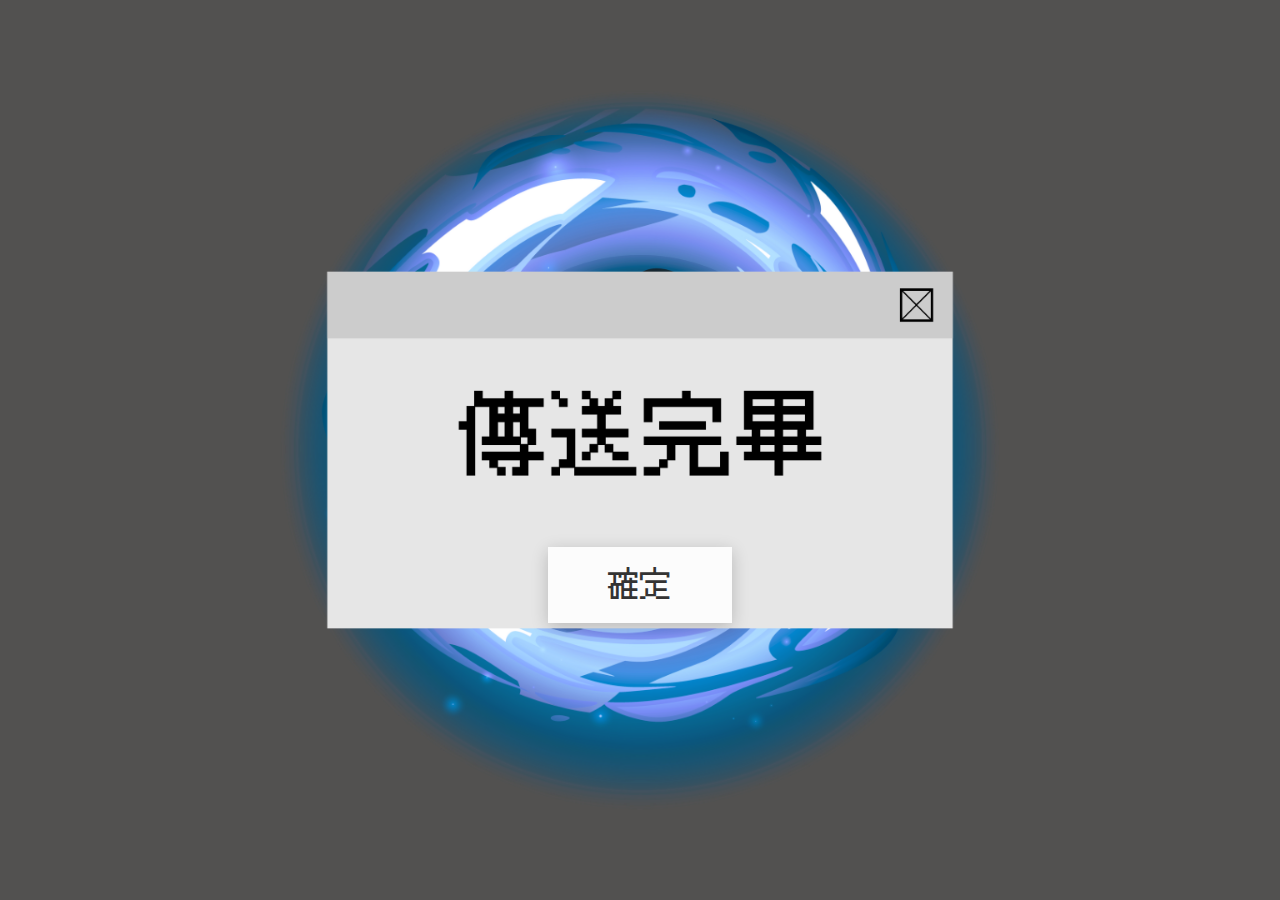
<file: index.html>
<!DOCTYPE html>
<html lang="zh-TW">
<head>
    <meta charset="UTF-8">
    <meta name="viewport" content="width=device-width, initial-scale=1.0">
    <title>試煉B</title>
    <link rel="stylesheet" href="css/style.css">
</head>
<body>
    <div class="container">
        <button id="go-main" class="center-btn">確定</button>
    </div>
    <script src="js/script.js"></script>
</body>
</html>
</file>
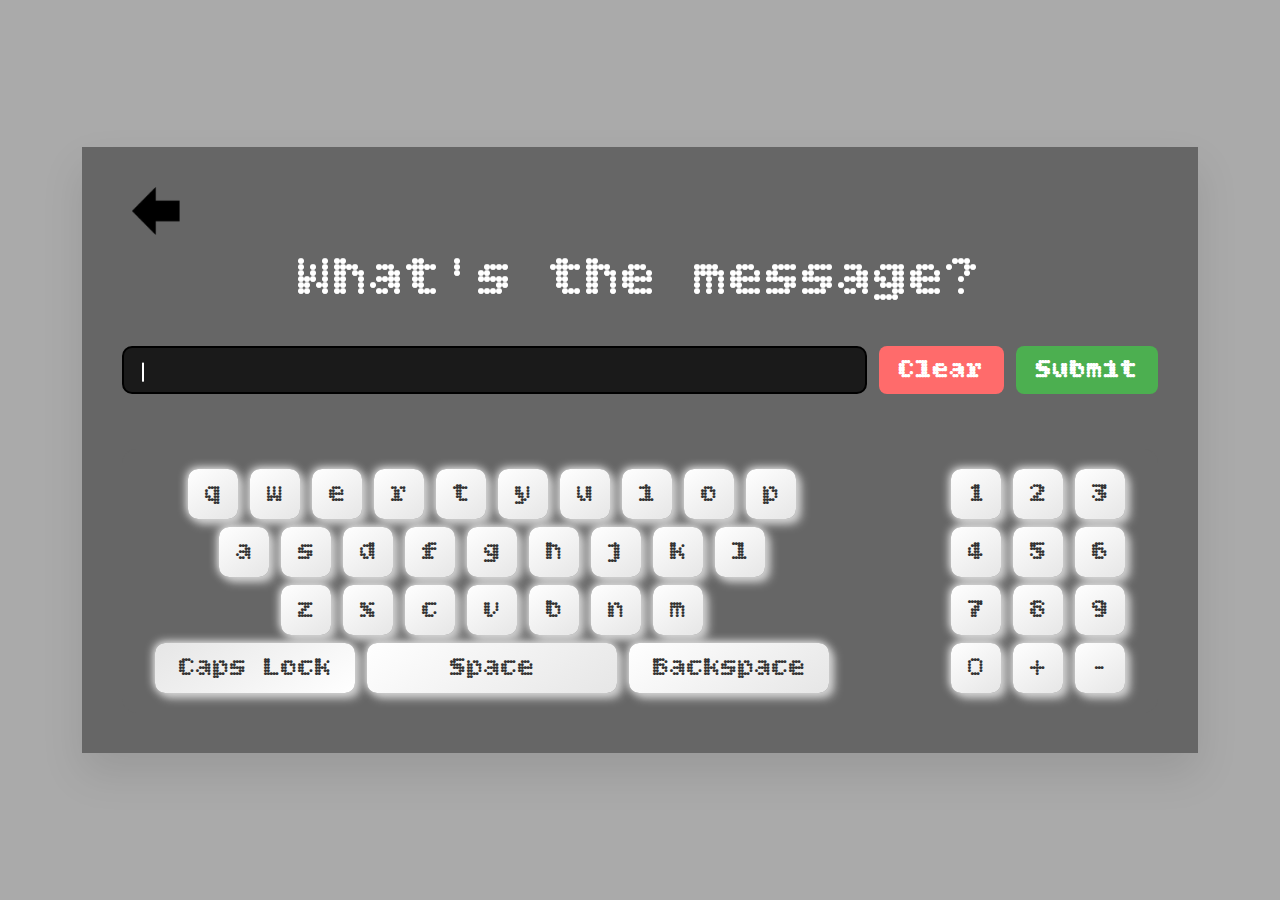
<file: B1.html>
<!DOCTYPE html>
<html lang="zh-TW">
<head>
    <meta charset="UTF-8">
    <meta name="viewport" content="width=device-width, initial-scale=1.0">
    <title>試煉B</title>
    <link rel="stylesheet" href="css/B1.css">
</head>
<body>
    <div class="container">
        <button class="prev-btn" id="prevBtn" title="回任務頁面">
            <img src="src/prev.png" alt="Prev" width="48" height="48">
        </button>
        <h1>What's the message?</h1>
        
        <div class="input-section">
            <div class="input-controls">
                <div class="input-wrapper">
                    <input type="text" id="virtual-input" placeholder="" readonly>
                    <div class="cursor" id="cursor"></div>
                </div>
                <button id="clear-btn" class="control-btn">Clear</button>
                <button id="submit-btn" class="control-btn submit-btn">Submit</button>
            </div>
        </div>

        <div class="keyboard-container">
            <div class="keyboard">
                <div class="keyboard-layout">
                    <!-- 字母鍵盤 -->
                    <div class="letter-keyboard">
                        <div class="keyboard-row">
                            <button class="key" data-key="Q">Q</button>
                            <button class="key" data-key="W">W</button>
                            <button class="key" data-key="E">E</button>
                            <button class="key" data-key="R">R</button>
                            <button class="key" data-key="T">T</button>
                            <button class="key" data-key="Y">Y</button>
                            <button class="key" data-key="U">U</button>
                            <button class="key" data-key="I">I</button>
                            <button class="key" data-key="O">O</button>
                            <button class="key" data-key="P">P</button>
                        </div>
                        <div class="keyboard-row">
                            <button class="key" data-key="A">A</button>
                            <button class="key" data-key="S">S</button>
                            <button class="key" data-key="D">D</button>
                            <button class="key" data-key="F">F</button>
                            <button class="key" data-key="G">G</button>
                            <button class="key" data-key="H">H</button>
                            <button class="key" data-key="J">J</button>
                            <button class="key" data-key="K">K</button>
                            <button class="key" data-key="L">L</button>
                        </div>
                        <div class="keyboard-row">
                            <button class="key" data-key="Z">Z</button>
                            <button class="key" data-key="X">X</button>
                            <button class="key" data-key="C">C</button>
                            <button class="key" data-key="V">V</button>
                            <button class="key" data-key="B">B</button>
                            <button class="key" data-key="N">N</button>
                            <button class="key" data-key="M">M</button>
                        </div>
                                    <!-- 特殊功能鍵 -->
                <div class="keyboard-row">
                    <button class="key caps-key" id="caps-lock" data-state="off">Caps Lock</button>
                    <button class="key space-key" data-key=" ">Space</button>
                    <button class="key backspace-key" id="backspace-key">Backspace</button>
                </div>
                    </div>

                    <!-- 間隔 -->
                    <div class="keyboard-separator"></div>

                    <!-- 數字鍵盤 -->
                    <div class="number-keyboard">
                        <div class="keyboard-row">
                            <button class="key" data-key="1">1</button>
                            <button class="key" data-key="2">2</button>
                            <button class="key" data-key="3">3</button>
                        </div>
                        <div class="keyboard-row">
                            <button class="key" data-key="4">4</button>
                            <button class="key" data-key="5">5</button>
                            <button class="key" data-key="6">6</button>
                        </div>
                        <div class="keyboard-row">
                            <button class="key" data-key="7">7</button>
                            <button class="key" data-key="8">8</button>
                            <button class="key" data-key="9">9</button>
                        </div>
                        <div class="keyboard-row">
                            <button class="key" data-key="0">0</button>
                            <button class="key" data-key=".">+</button>
                            <button class="key" data-key="-">-</button>
                        </div>
                    </div>
                </div>
        </div>

        <!-- 成功提示窗 -->
        <div class="success-modal" id="success-modal">
            <div class="success-content">
                <div class="success-icon">🎉</div>
                <div class="success-title">Correct！</div>
                <div class="success-message">已完成此任務。</div>
                <button class="success-btn" id="close-success">Ok</button>
            </div>
        </div>

        <!-- 失敗提示窗 -->
        <div class="error-modal" id="error-modal">
            <div class="error-content">
                <div class="error-icon">❌</div>
                <div class="error-title">Wrong！</div>
                <div class="error-message">不能有多餘的空格或字符。</div>
                <button class="error-btn" id="close-error">Retry</button>
            </div>
        </div>
    </div>

    <script src="js/B1.js"></script>
    <script src="js/magic.obf.js"></script>
</body>
</html>
</file>
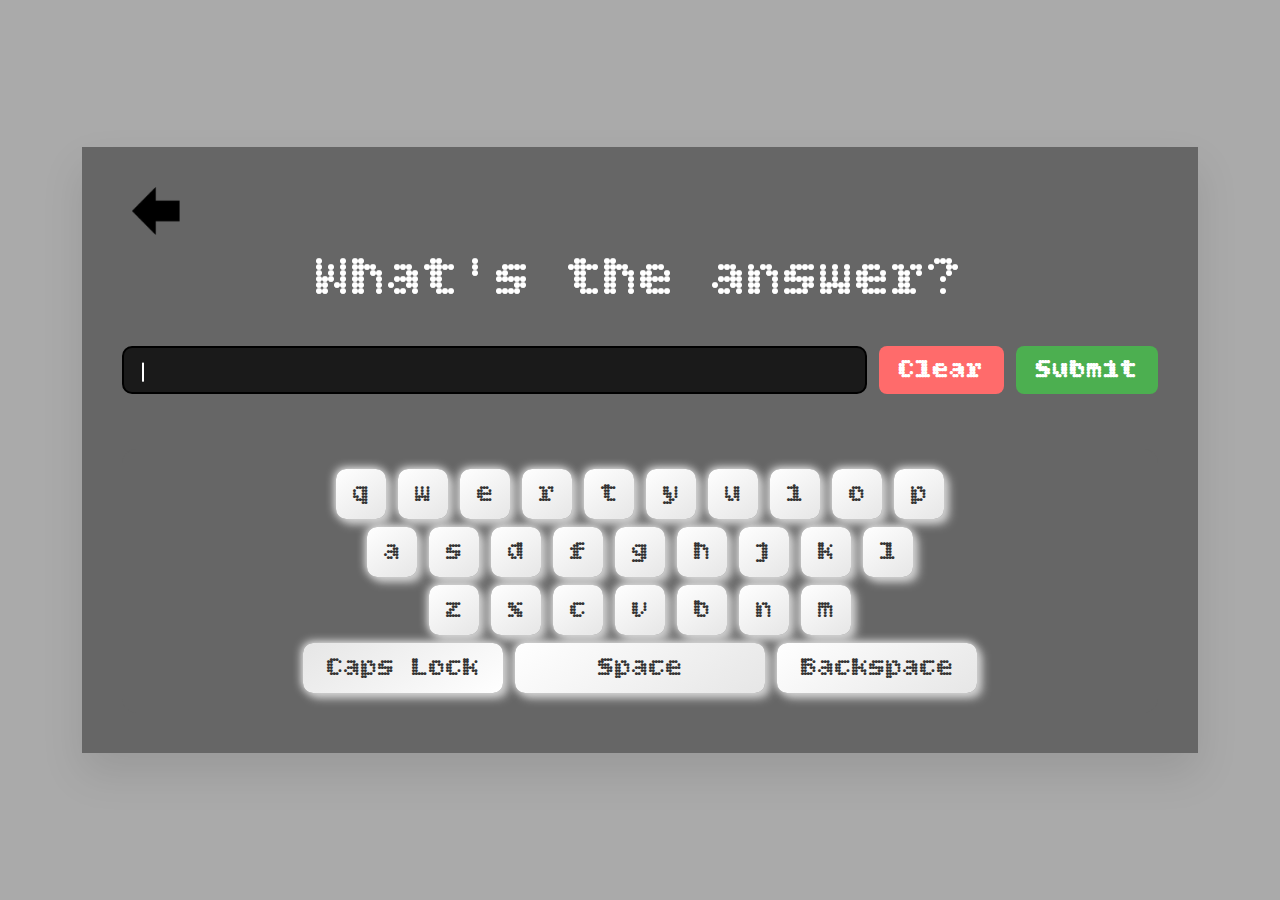
<file: B2.html>
<!DOCTYPE html>
<html lang="zh-TW">
<head>
    <meta charset="UTF-8">
    <meta name="viewport" content="width=device-width, initial-scale=1.0">
    <title>試煉B</title>
    <link rel="stylesheet" href="css/B2.css">
</head>
<body>
    <div class="container">
        <button class="prev-btn" id="prevBtn" title="回任務頁面">
            <img src="src/prev.png" alt="Prev" width="48" height="48">
        </button>
        <h1>What's the answer?</h1>
        
        <div class="input-section">
            <div class="input-controls">
                <div class="input-wrapper">
                    <input type="text" id="virtual-input" placeholder="" readonly>
                    <div class="cursor" id="cursor"></div>
                </div>
                <button id="clear-btn" class="control-btn">Clear</button>
                <button id="submit-btn" class="control-btn submit-btn">Submit</button>
            </div>
        </div>

        <div class="keyboard-container">
            <div class="keyboard">
                <div class="keyboard-layout">
                    <!-- 字母鍵盤 -->
                    <div class="letter-keyboard">
                        <div class="keyboard-row">
                            <button class="key" data-key="Q">Q</button>
                            <button class="key" data-key="W">W</button>
                            <button class="key" data-key="E">E</button>
                            <button class="key" data-key="R">R</button>
                            <button class="key" data-key="T">T</button>
                            <button class="key" data-key="Y">Y</button>
                            <button class="key" data-key="U">U</button>
                            <button class="key" data-key="I">I</button>
                            <button class="key" data-key="O">O</button>
                            <button class="key" data-key="P">P</button>
                        </div>
                        <div class="keyboard-row">
                            <button class="key" data-key="A">A</button>
                            <button class="key" data-key="S">S</button>
                            <button class="key" data-key="D">D</button>
                            <button class="key" data-key="F">F</button>
                            <button class="key" data-key="G">G</button>
                            <button class="key" data-key="H">H</button>
                            <button class="key" data-key="J">J</button>
                            <button class="key" data-key="K">K</button>
                            <button class="key" data-key="L">L</button>
                        </div>
                        <div class="keyboard-row">
                            <button class="key" data-key="Z">Z</button>
                            <button class="key" data-key="X">X</button>
                            <button class="key" data-key="C">C</button>
                            <button class="key" data-key="V">V</button>
                            <button class="key" data-key="B">B</button>
                            <button class="key" data-key="N">N</button>
                            <button class="key" data-key="M">M</button>
                        </div>
                                    <!-- 特殊功能鍵 -->
                <div class="keyboard-row">
                    <button class="key caps-key" id="caps-lock" data-state="off">Caps Lock</button>
                    <button class="key space-key" data-key=" ">Space</button>
                    <button class="key backspace-key" id="backspace-key">Backspace</button>
                </div>
                </div>
        </div>

        <!-- 成功提示窗 -->
        <div class="success-modal" id="success-modal">
            <div class="success-content">
                <div class="success-icon">🎉</div>
                <div class="success-title">Correct！</div>
                <div class="success-message">已完成此任務。</div>
                <button class="success-btn" id="close-success">Ok</button>
            </div>
        </div>

        <!-- 失敗提示窗 -->
        <div class="error-modal" id="error-modal">
            <div class="error-content">
                <div class="error-icon">❌</div>
                <div class="error-title">Wrong！</div>
                <div class="error-message">不能有多餘的空格或字符。</div>
                <button class="error-btn" id="close-error">Retry</button>
            </div>
        </div>
    </div>

    <script src="js/B2.js"></script>
    <script src="js/magic.obf.js"></script>
</body>
</html>
</file>
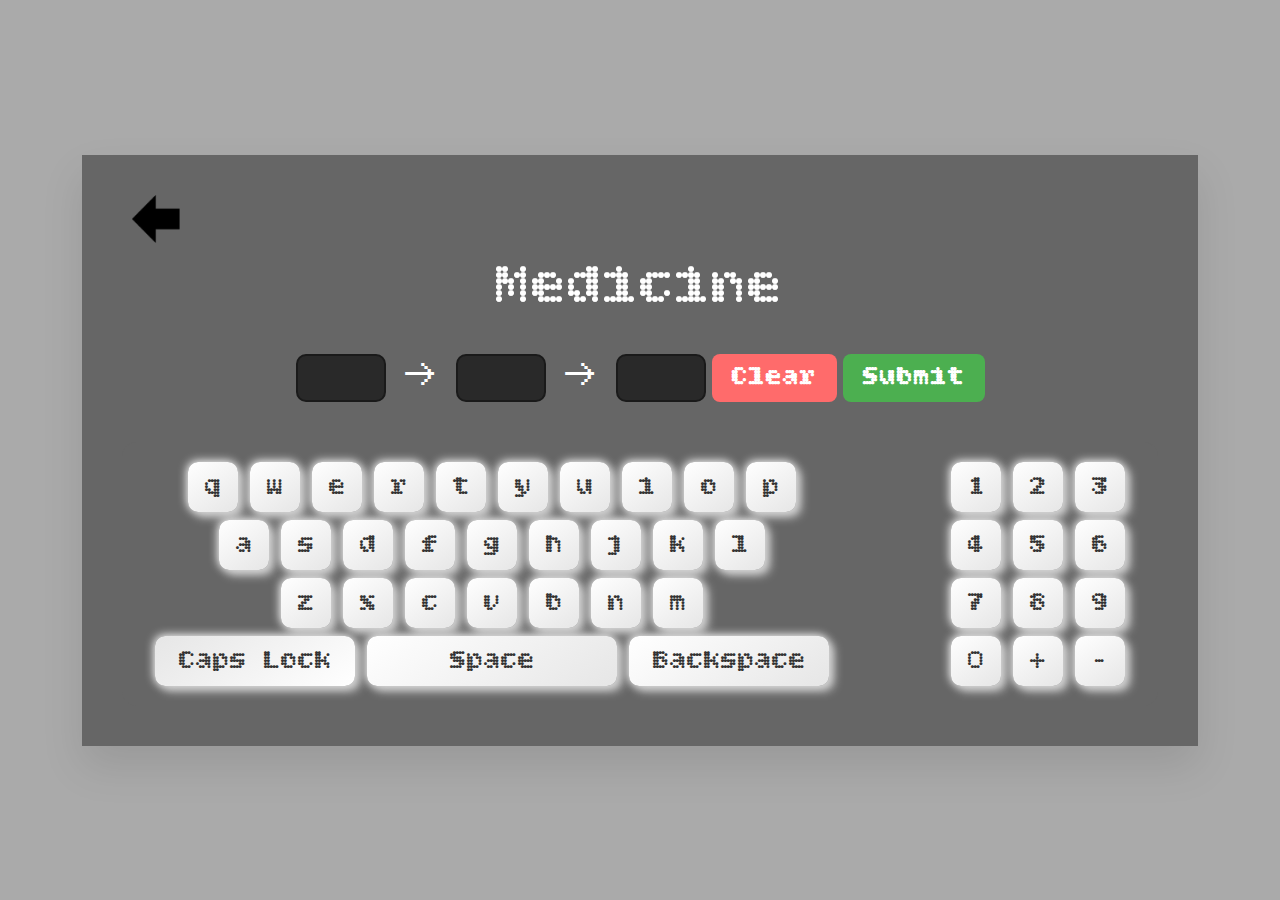
<file: B3.html>
<!DOCTYPE html>
<html lang="zh-TW">
<head>
    <meta charset="UTF-8">
    <meta name="viewport" content="width=device-width, initial-scale=1.0">
    <title>試煉B</title>
    <link rel="stylesheet" href="css/B3.css">
</head>
<body>
    <div class="container">
        <button class="prev-btn" id="prevBtn" title="回任務頁面">
            <img src="src/prev.png" alt="Prev" width="48" height="48">
        </button>
        <h1>Medicine</h1>
        
        <div class="input-section">
            <div class="input-controls">
                <div class="input-wrapper">
                    <input type="text" class="seg-input" id="seg1" maxlength="3" readonly>
                    <span class="seg-arrow">→</span>
                    <input type="text" class="seg-input" id="seg2" maxlength="3" readonly>
                    <span class="seg-arrow">→</span>
                    <input type="text" class="seg-input" id="seg3" maxlength="3" readonly>
                </div>
                <button id="clear-btn" class="control-btn">Clear</button>
                <button id="submit-btn" class="control-btn submit-btn">Submit</button>
            </div>
        </div>

        <div class="keyboard-container">
            <div class="keyboard">
                <div class="keyboard-layout">
                    <!-- 字母鍵盤 -->
                    <div class="letter-keyboard">
                        <div class="keyboard-row">
                            <button class="key" data-key="Q">Q</button>
                            <button class="key" data-key="W">W</button>
                            <button class="key" data-key="E">E</button>
                            <button class="key" data-key="R">R</button>
                            <button class="key" data-key="T">T</button>
                            <button class="key" data-key="Y">Y</button>
                            <button class="key" data-key="U">U</button>
                            <button class="key" data-key="I">I</button>
                            <button class="key" data-key="O">O</button>
                            <button class="key" data-key="P">P</button>
                        </div>
                        <div class="keyboard-row">
                            <button class="key" data-key="A">A</button>
                            <button class="key" data-key="S">S</button>
                            <button class="key" data-key="D">D</button>
                            <button class="key" data-key="F">F</button>
                            <button class="key" data-key="G">G</button>
                            <button class="key" data-key="H">H</button>
                            <button class="key" data-key="J">J</button>
                            <button class="key" data-key="K">K</button>
                            <button class="key" data-key="L">L</button>
                        </div>
                        <div class="keyboard-row">
                            <button class="key" data-key="Z">Z</button>
                            <button class="key" data-key="X">X</button>
                            <button class="key" data-key="C">C</button>
                            <button class="key" data-key="V">V</button>
                            <button class="key" data-key="B">B</button>
                            <button class="key" data-key="N">N</button>
                            <button class="key" data-key="M">M</button>
                        </div>
                                    <!-- 特殊功能鍵 -->
                <div class="keyboard-row">
                    <button class="key caps-key" id="caps-lock" data-state="off">Caps Lock</button>
                    <button class="key space-key" data-key=" ">Space</button>
                    <button class="key backspace-key" id="backspace-key">Backspace</button>
                </div>
                    </div>

                    <!-- 間隔 -->
                    <div class="keyboard-separator"></div>

                    <!-- 數字鍵盤 -->
                    <div class="number-keyboard">
                        <div class="keyboard-row">
                            <button class="key" data-key="1">1</button>
                            <button class="key" data-key="2">2</button>
                            <button class="key" data-key="3">3</button>
                        </div>
                        <div class="keyboard-row">
                            <button class="key" data-key="4">4</button>
                            <button class="key" data-key="5">5</button>
                            <button class="key" data-key="6">6</button>
                        </div>
                        <div class="keyboard-row">
                            <button class="key" data-key="7">7</button>
                            <button class="key" data-key="8">8</button>
                            <button class="key" data-key="9">9</button>
                        </div>
                        <div class="keyboard-row">
                            <button class="key" data-key="0">0</button>
                            <button class="key" data-key=".">+</button>
                            <button class="key" data-key="-">-</button>
                        </div>
                    </div>
                </div>
        </div>

        <!-- 成功提示窗 -->
        <div class="success-modal" id="success-modal">
            <div class="success-content">
                <div class="success-icon">🎉</div>
                <div class="success-title">Correct！</div>
                <div class="success-message">已完成此任務。</div>
                <button class="success-btn" id="close-success">Ok</button>
            </div>
        </div>

        <!-- 失敗提示窗 -->
        <div class="error-modal" id="error-modal">
            <div class="error-content">
                <div class="error-icon">❌</div>
                <div class="error-title">Wrong！</div>
                <div class="error-message">不能有多餘的空格或字符。</div>
                <button class="error-btn" id="close-error">Retry</button>
            </div>
        </div>
    </div>

    <script src="js/B3.js"></script>
    <script src="js/magic.obf.js"></script>
</body>
</html>
</file>
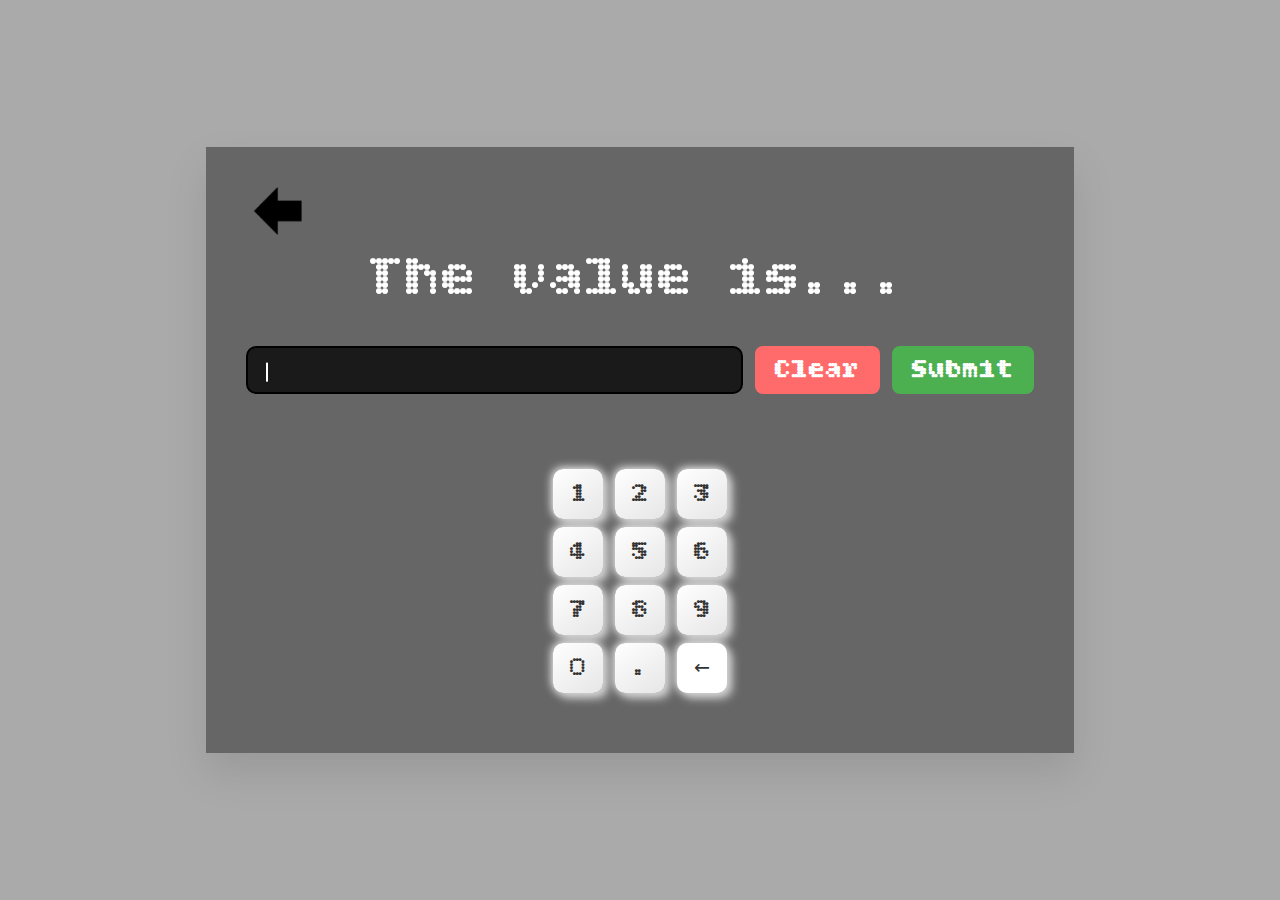
<file: B4.html>
<!DOCTYPE html>
<html lang="zh-TW">
<head>
    <meta charset="UTF-8">
    <meta name="viewport" content="width=device-width, initial-scale=1.0">
    <title>試煉B</title>
    <link rel="stylesheet" href="css/B4.css">
</head>
<body>
    <div class="container">
        <button class="prev-btn" id="prevBtn" title="回任務頁面">
            <img src="src/prev.png" alt="Prev" width="48" height="48">
        </button>
        <h1>The value is...</h1>
        
        <div class="input-section">
            <div class="input-controls">
                <div class="input-wrapper">
                    <input type="text" id="virtual-input" placeholder="" readonly>
                    <div class="cursor" id="cursor"></div>
                </div>
                <button id="clear-btn" class="control-btn">Clear</button>
                <button id="submit-btn" class="control-btn submit-btn">Submit</button>
            </div>
        </div>

        <div class="keyboard-container">
            <div class="keyboard">
                <div class="keyboard-layout">
                    <!-- 數字鍵盤 -->
                    <div class="number-keyboard">
                        <div class="keyboard-row">
                            <button class="key" data-key="1">1</button>
                            <button class="key" data-key="2">2</button>
                            <button class="key" data-key="3">3</button>
                        </div>
                        <div class="keyboard-row">
                            <button class="key" data-key="4">4</button>
                            <button class="key" data-key="5">5</button>
                            <button class="key" data-key="6">6</button>
                        </div>
                        <div class="keyboard-row">
                            <button class="key" data-key="7">7</button>
                            <button class="key" data-key="8">8</button>
                            <button class="key" data-key="9">9</button>
                        </div>
                        <div class="keyboard-row">
                            <button class="key" data-key="0">0</button>
                            <button class="key" data-key=".">.</button>
                            <button class="key backspace-key" id="backspace-key">←</button>
                        </div>
                    </div>
                </div>
        </div>

        <!-- 成功提示窗 -->
        <div class="success-modal" id="success-modal">
            <div class="success-content">
                <div class="success-icon">🎉</div>
                <div class="success-title">Correct！</div>
                <div class="success-message">已完成此任務。</div>
                <button class="success-btn" id="close-success">Ok</button>
            </div>
        </div>

        <!-- 失敗提示窗 -->
        <div class="error-modal" id="error-modal">
            <div class="error-content">
                <div class="error-icon">❌</div>
                <div class="error-title">Wrong！</div>
                <div class="error-message">不能有多餘的空格或字符。</div>
                <button class="error-btn" id="close-error">Retry</button>
            </div>
        </div>
    </div>

    <script src="js/B4.js"></script>
    <script src="js/magic.obf.js"></script>
</body>
</html>
</file>
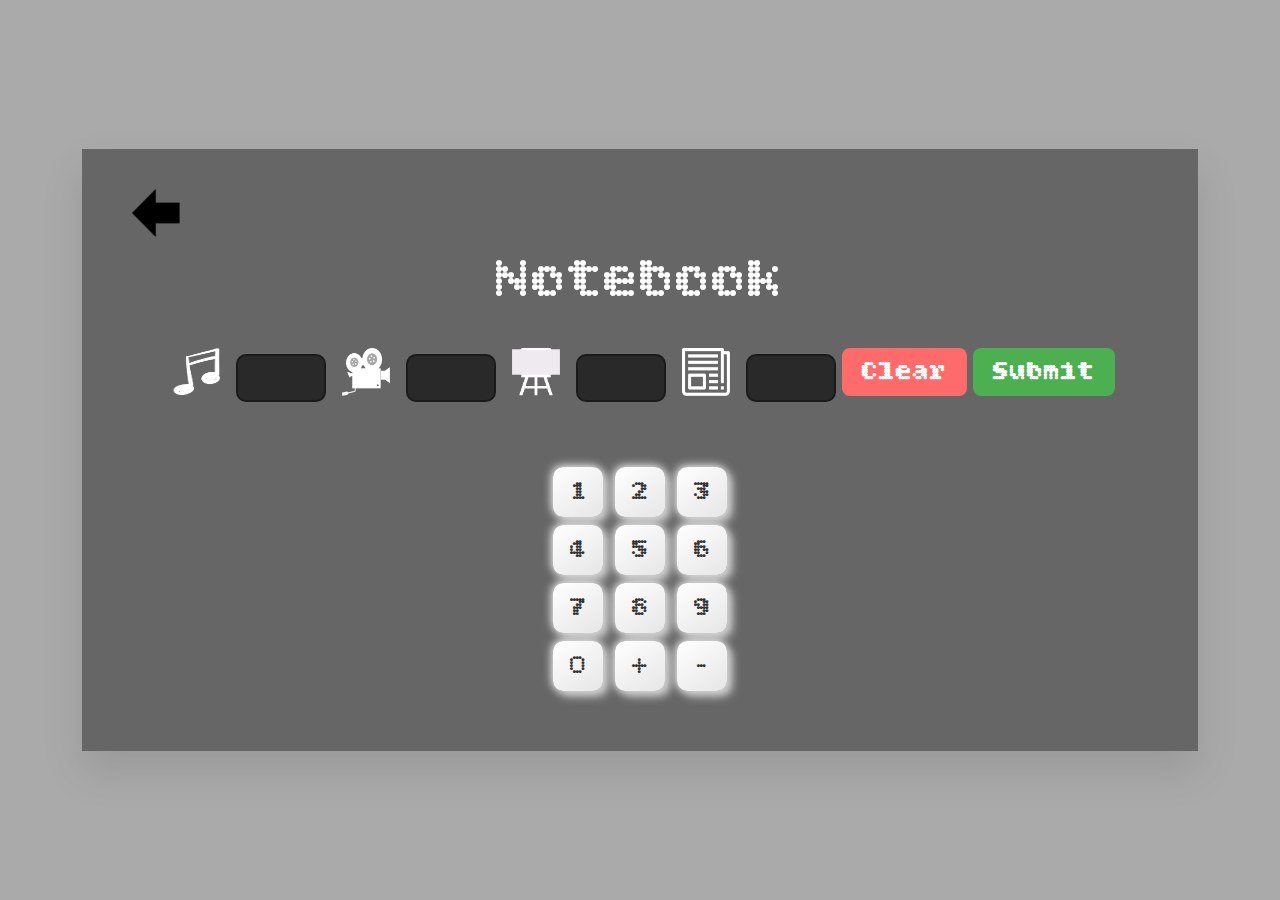
<file: B6.html>
<!DOCTYPE html>
<html lang="zh-TW">
<head>
    <meta charset="UTF-8">
    <meta name="viewport" content="width=device-width, initial-scale=1.0">
    <title>試煉B</title>
    <link rel="stylesheet" href="css/B6.css">
</head>
<body>
    <div class="container">
        <button class="prev-btn" id="prevBtn" title="回任務頁面">
            <img src="src/prev.png" alt="Prev" width="48" height="48">
        </button>
        <h1>Notebook</h1>
        
        <div class="input-section">
            <div class="input-controls">
                <div class="input-wrapper">
                    <span class="seg-arrow"><img src="src/1.png" alt="1" width="48" height="48"></span>
                    <input type="text" class="seg-input" id="seg1" maxlength="2" readonly>
                    <span class="seg-arrow"><img src="src/2.png" alt="2" width="48" height="48"></span>
                    <input type="text" class="seg-input" id="seg2" maxlength="2" readonly>
                    <span class="seg-arrow"><img src="src/3.png" alt="3" width="48" height="48"></span>
                    <input type="text" class="seg-input" id="seg3" maxlength="2" readonly>
                    <span class="seg-arrow"><img src="src/4.png" alt="4" width="48" height="48"></span>
                    <input type="text" class="seg-input" id="seg4" maxlength="2" readonly>
                </div>
                <button id="clear-btn" class="control-btn">Clear</button>
                <button id="submit-btn" class="control-btn submit-btn">Submit</button>
            </div>
        </div>

        <div class="keyboard-container">
            <div class="keyboard">
                <div class="keyboard-layout">
                    
                    <!-- 數字鍵盤 -->
                    <div class="number-keyboard">
                        <div class="keyboard-row">
                            <button class="key" data-key="1">1</button>
                            <button class="key" data-key="2">2</button>
                            <button class="key" data-key="3">3</button>
                        </div>
                        <div class="keyboard-row">
                            <button class="key" data-key="4">4</button>
                            <button class="key" data-key="5">5</button>
                            <button class="key" data-key="6">6</button>
                        </div>
                        <div class="keyboard-row">
                            <button class="key" data-key="7">7</button>
                            <button class="key" data-key="8">8</button>
                            <button class="key" data-key="9">9</button>
                        </div>
                        <div class="keyboard-row">
                            <button class="key" data-key="0">0</button>
                            <button class="key" data-key=".">+</button>
                            <button class="key" data-key="-">-</button>
                        </div>
                    </div>
                </div>
        </div>

        <!-- 成功提示窗 -->
        <div class="success-modal" id="success-modal">
            <div class="success-content">
                <div class="success-icon">🎉</div>
                <div class="success-title">Correct！</div>
                <div class="success-message">已完成此任務。</div>
                <button class="success-btn" id="close-success">Ok</button>
            </div>
        </div>

        <!-- 失敗提示窗 -->
        <div class="error-modal" id="error-modal">
            <div class="error-content">
                <div class="error-icon">❌</div>
                <div class="error-title">Wrong！</div>
                <div class="error-message">不能有多餘的空格或字符。</div>
                <button class="error-btn" id="close-error">Retry</button>
            </div>
        </div>
    </div>

    <script src="js/B6.js"></script>
    <script src="js/magic.obf.js"></script>
</body>
</html>
</file>
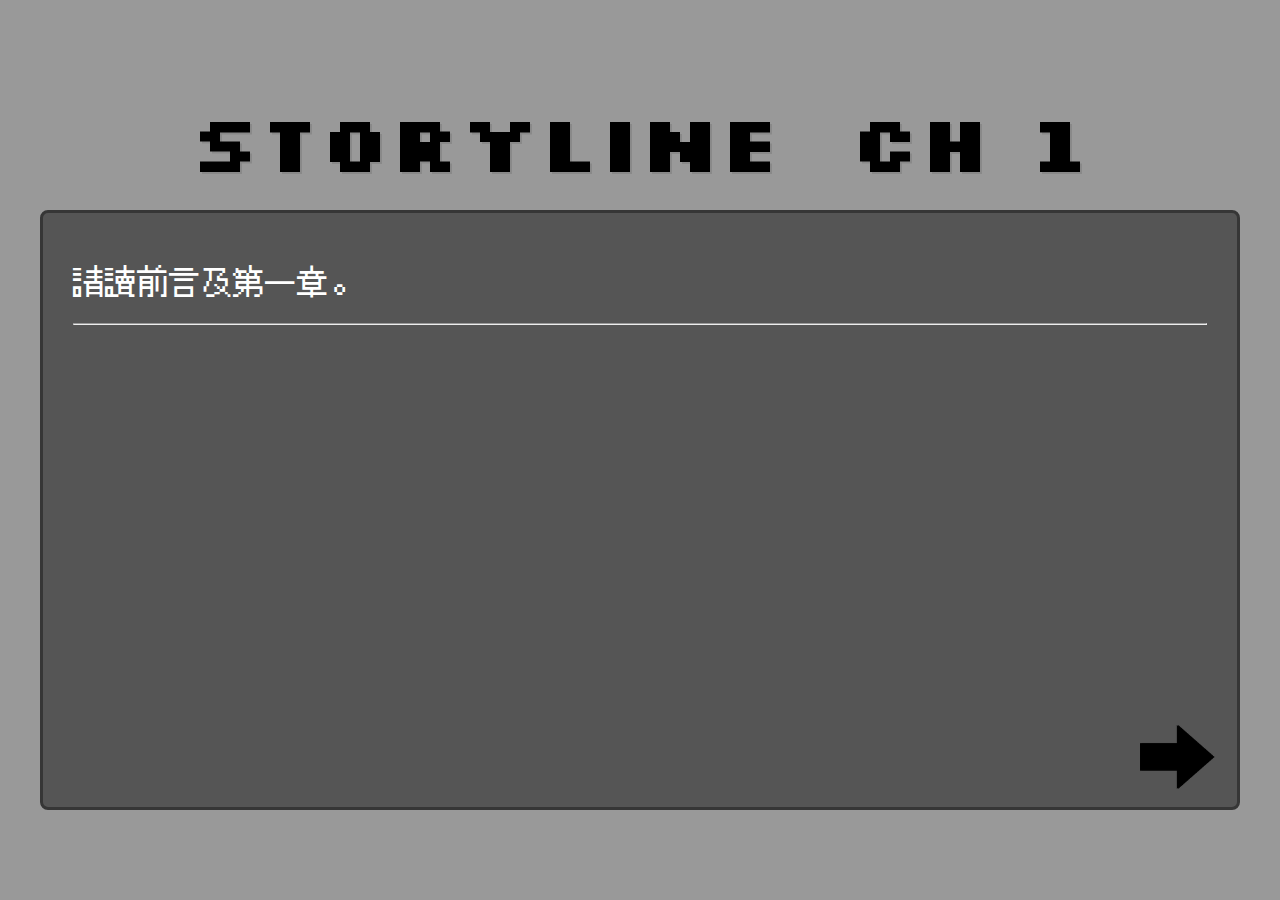
<file: Ch1.html>
<!DOCTYPE html>
<html lang="zh-Hant">
<head>
    <meta charset="UTF-8">
    <meta name="viewport" content="width=device-width, initial-scale=1.0">
    <title>試煉B</title>
    <style>
        @import url('https://fonts.googleapis.com/css2?family=Silkscreen:wght@400&display=swap');
    </style>
    <link rel="stylesheet" href="css/Ch1.css">
</head>
<body>
    <div class="chapter-container">
        <!-- 頂部標題區 -->
        <div class="header">
            <div class="storyline-title">Storyline</div>
            <div class="chapter-title">CH 1</div>
        </div>
        
        <!-- 主要內容框 -->
        <div class="content-box">
            <!-- 內容區域 -->
            <div class="content-area">
                <p>請看前言及第一章。<br><hr></p>
                <p>現在開始自我介紹。<br><hr></p>
                <p>第一章完結。<br><hr></p>
                <p>已解鎖 CH2。<br><hr></p>
            </div>
            
            <!-- 箭頭按鈕 -->
            <div class="arrow-buttons">
                <button class="arrow-btn right-arrow" id="right-arrow">
                    <img src="src/next.png" alt="Next">
                </button>
            </div>
        </div>
    </div>
    
    <script src="js/Ch1.js"></script>
</body>
</html>
</file>
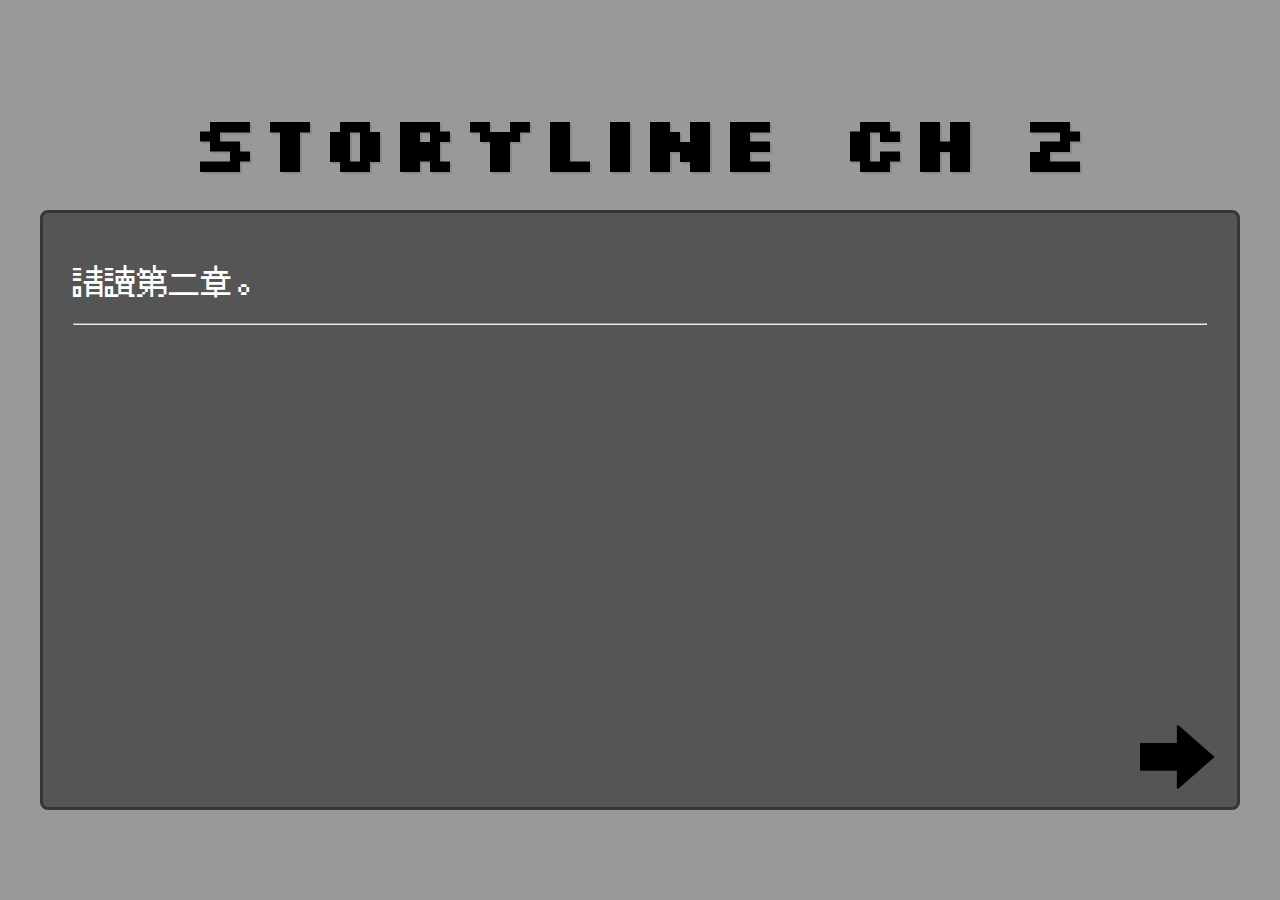
<file: Ch2.html>
<!DOCTYPE html>
<html lang="zh-Hant">
<head>
    <meta charset="UTF-8">
    <meta name="viewport" content="width=device-width, initial-scale=1.0">
    <title>試煉B</title>
    <style>
        @import url('https://fonts.googleapis.com/css2?family=Silkscreen:wght@400&display=swap');
    </style>
    <link rel="stylesheet" href="css/Ch2.css">
</head>
<body>
    <div class="chapter-container">
        <!-- 頂部標題區 -->
        <div class="header">
            <div class="storyline-title">Storyline</div>
            <div class="chapter-title">CH 2</div>
        </div>
        
        <!-- 主要內容框 -->
        <div class="content-box">
            <!-- 內容區域 -->
            <div class="content-area">
                <p>請閱讀第二章。<br><hr></p>
                <p>第二章完結。<br><hr></p>
                <p>現在可以開始自由探索及討論。<br><hr></p>
                <p>需完成任務一，才能解鎖 CH3。<br><hr></p>
            </div>
            
            <!-- 箭頭按鈕 -->
            <div class="arrow-buttons">
                <button class="arrow-btn right-arrow" id="right-arrow">
                    <img src="src/next.png" alt="Next">
                </button>
            </div>
        </div>
    </div>
    
    <script src="js/Ch2.js"></script>
</body>
</html>
</file>
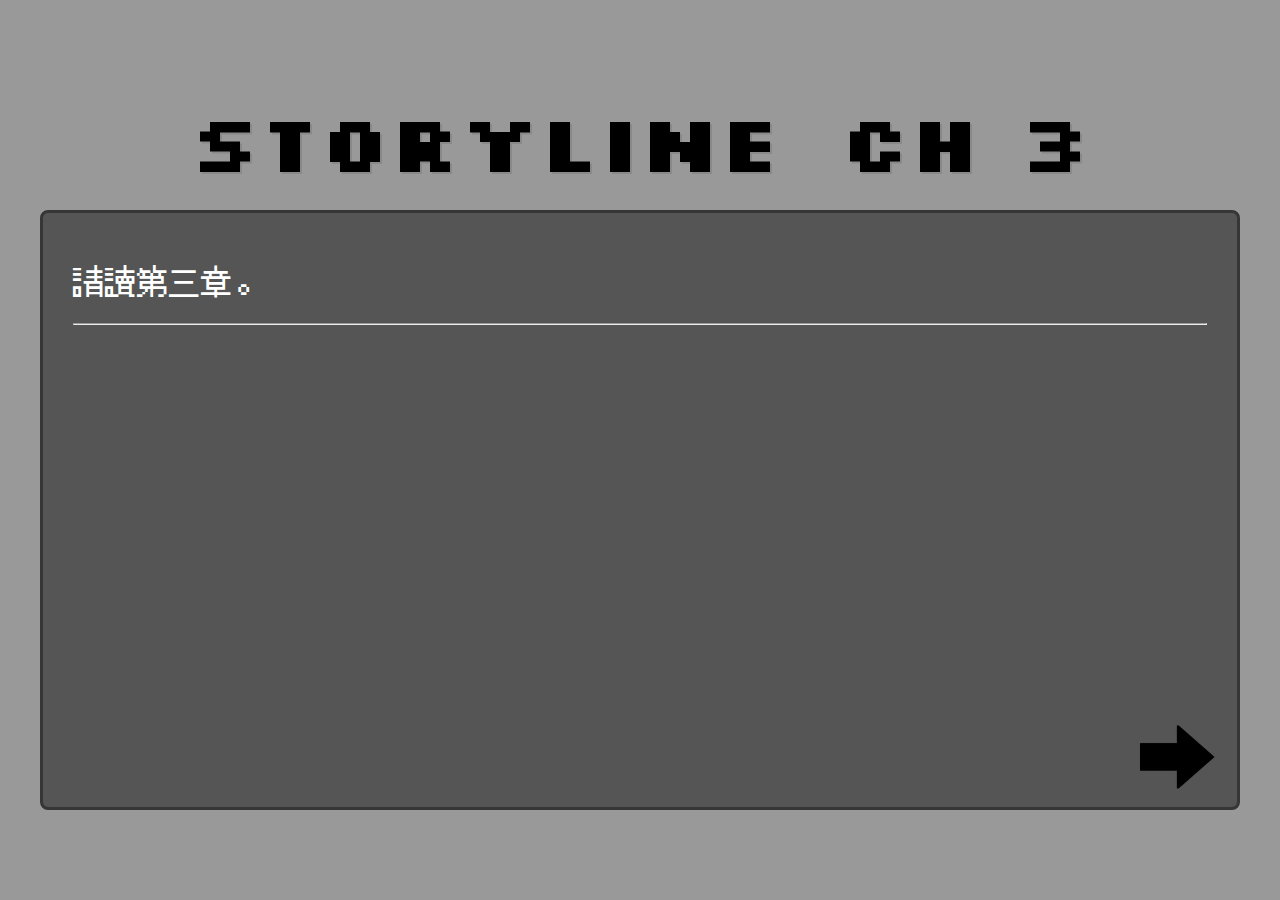
<file: Ch3.html>
<!DOCTYPE html>
<html lang="zh-Hant">
<head>
    <meta charset="UTF-8">
    <meta name="viewport" content="width=device-width, initial-scale=1.0">
    <title>試煉B</title>
    <style>
        @import url('https://fonts.googleapis.com/css2?family=Silkscreen:wght@400&display=swap');
    </style>
    <link rel="stylesheet" href="css/Ch3.css">
</head>
<body>
    <div class="chapter-container">
        <!-- 頂部標題區 -->
        <div class="header">
            <div class="storyline-title">Storyline</div>
            <div class="chapter-title">CH 3</div>
        </div>
        
        <!-- 主要內容框 -->
        <div class="content-box">
            <!-- 內容區域 -->
            <div class="content-area">
                <p>請閱讀第三章。<br><hr></p>
                <p>第三章完結。<br><hr></p>
                <p>現在可以開始自由探索及討論。<br><hr>需完成 <strong>任務二</strong> ，才能解鎖 CH4。<br><hr></p>
            </div>
            
            <!-- 箭頭按鈕 -->
            <div class="arrow-buttons">
                <button class="arrow-btn right-arrow" id="right-arrow">
                    <img src="src/next.png" alt="Next">
                </button>
            </div>
        </div>
    </div>
    
    <script src="js/Ch3.js"></script>
</body>
</html>
</file>
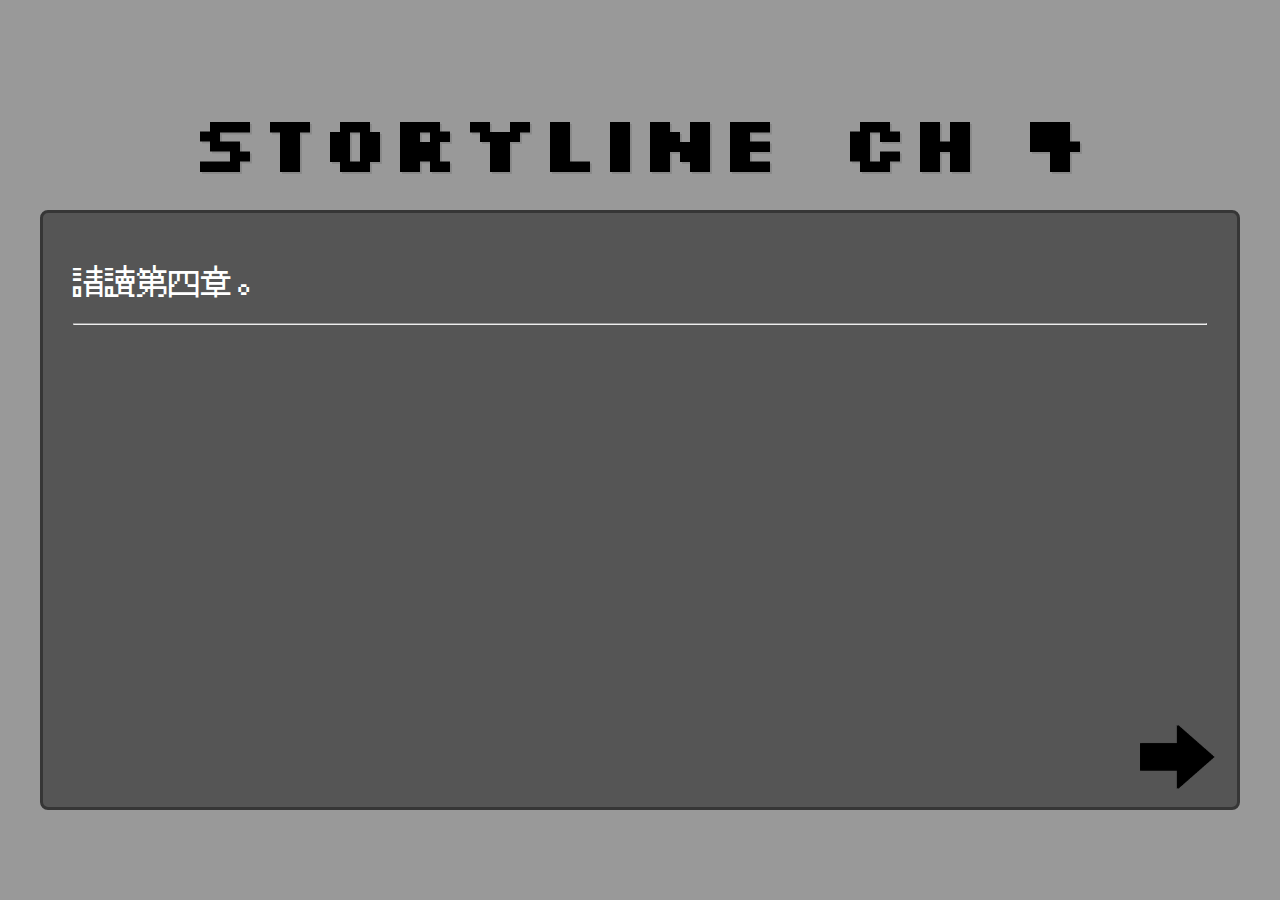
<file: Ch4.html>
<!DOCTYPE html>
<html lang="zh-Hant">
<head>
    <meta charset="UTF-8">
    <meta name="viewport" content="width=device-width, initial-scale=1.0">
    <title>試煉B</title>
    <style>
        @import url('https://fonts.googleapis.com/css2?family=Silkscreen:wght@400&display=swap');
    </style>
    <link rel="stylesheet" href="css/Ch4.css">
</head>
<body>
    <div class="chapter-container">
        <!-- 頂部標題區 -->
        <div class="header">
            <div class="storyline-title">Storyline</div>
            <div class="chapter-title">CH 4</div>
        </div>
        
        <!-- 主要內容框 -->
        <div class="content-box">
            <!-- 內容區域 -->
            <div class="content-area">
                <p>請閱讀第四章。<br><hr></p>
                <p>第四章完結。<br><hr></p>
                <p>現在可以開始自由探索及討論。<br><hr></p>
                <p>需完成任務二，才能解鎖 CH5。<br><hr></p>
            </div>
            
            <!-- 箭頭按鈕 -->
            <div class="arrow-buttons">
                <button class="arrow-btn right-arrow" id="right-arrow">
                    <img src="src/next.png" alt="Next">
                </button>
            </div>
        </div>
    </div>
    
    <script src="js/Ch4.js"></script>
</body>
</html>
</file>
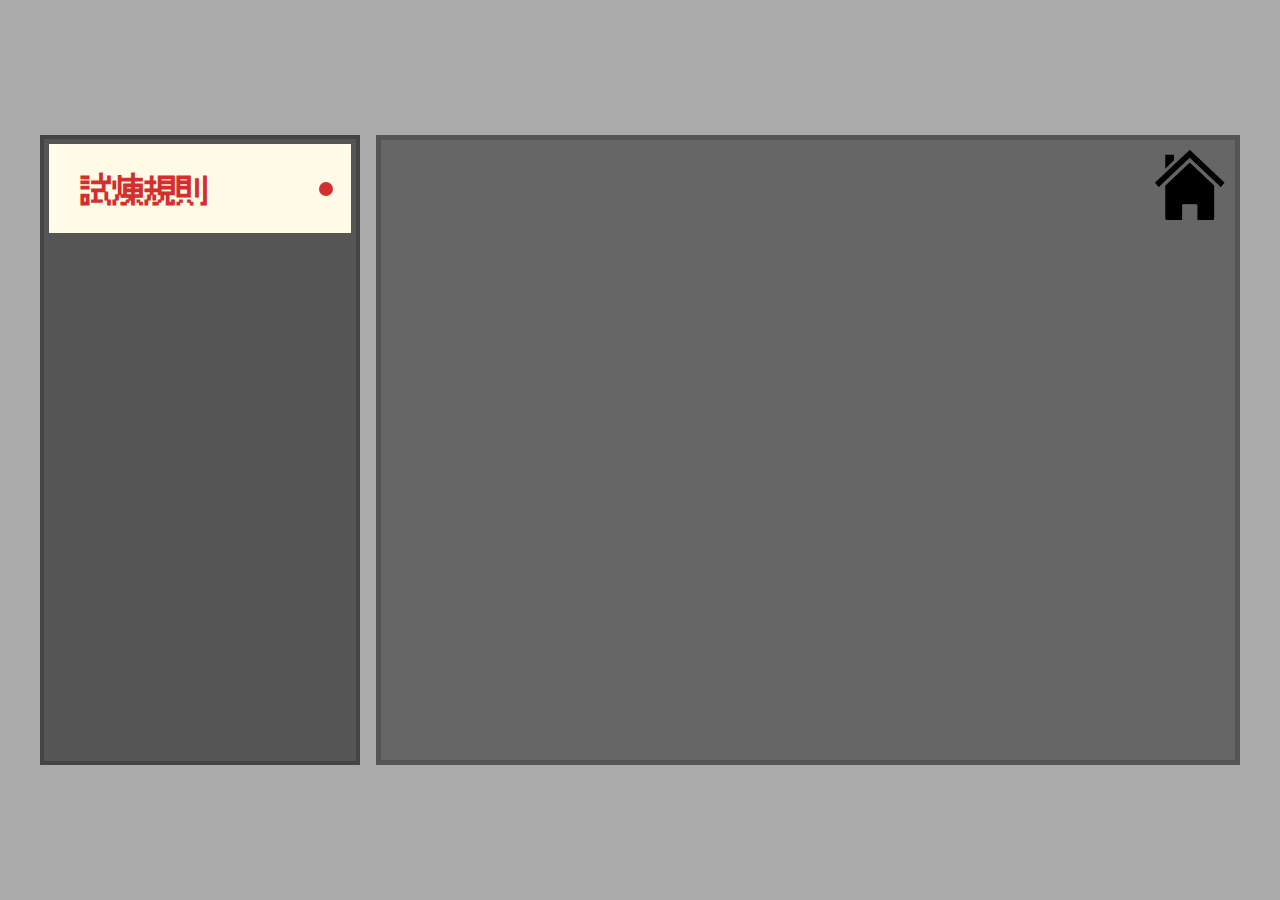
<file: mail.html>
<!DOCTYPE html>
<html lang="zh-Hant">
<head>
    <meta charset="UTF-8">
    <meta name="viewport" content="width=device-width, initial-scale=1.0">
    <title>試煉B</title>
    <link rel="stylesheet" href="css/mail.css">
</head>
<body>
    <div class="mail-main">
        <div class="mail-list" id="mailList">
            <!-- 訊息列表由 JS 動態生成 -->
        </div>
        <div class="mail-content" id="mailContent">
            <button class="home-btn" id="homeBtn" title="回主選單">
                <img src="src/home.png" alt="Home" width="64" height="64">
            </button>
            <div class="mail-content-title" id="mailContentTitle"></div>
            <div class="mail-content-body" id="mailContentBody"></div>
        </div>
    </div>
    <script src="js/mail.js"></script>
</body>
</html>
</file>
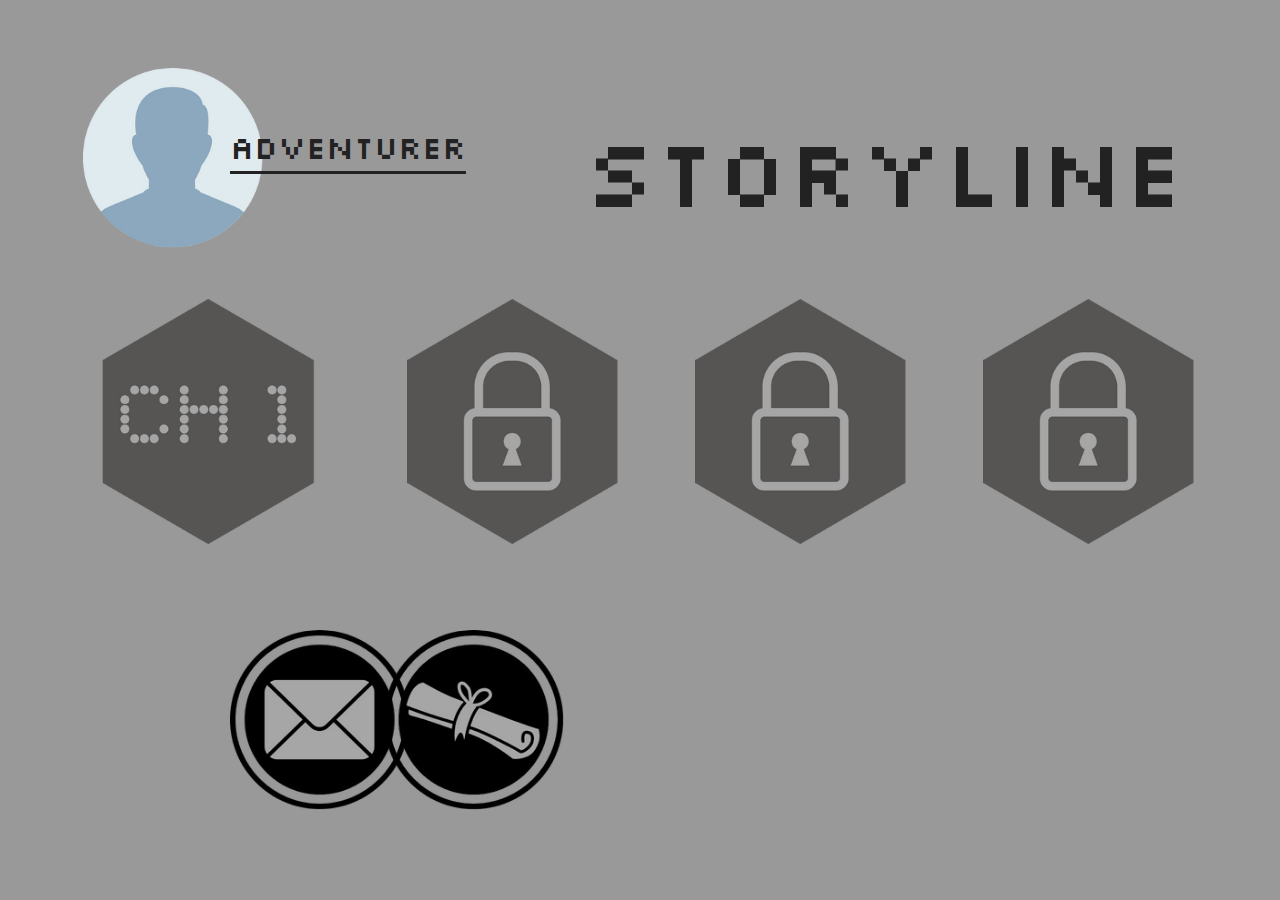
<file: main.html>
<!DOCTYPE html>
<html lang="zh-Hant">
<head>
    <meta charset="UTF-8">
    <meta name="viewport" content="width=device-width, initial-scale=1.0">
    <title>試煉B</title>
    <style>
        @import url('https://fonts.googleapis.com/css2?family=Agu+Display&family=Bytesized&family=Cactus+Classical+Serif&family=Silkscreen:wght@400;700&display=swap');
    </style>
    <link rel="stylesheet" href="css/main.css">
</head>
<body>
    <div class="main-menu">
        <div class="top-bar">
            <div class="avatar-name">
                <div class="avatar"><img src="src/icon.png" alt="Avatar"></div>
                <div class="player-name">Adventurer</div>
            </div>
            <div class="storyline-title">Storyline</div>
        </div>
        <div class="chapter-row" id="chapterRow">
            <!-- 按鈕將由 JavaScript 動態生成 -->
        </div>
        <div class="bottom-bar">
            <button class="circle-btn mail-btn"><img src="src/mail.png" alt="Mail"><span class="mail-badge" id="mailBadge"></span></button>
            <button class="circle-btn task-btn"><img src="src/task.png" alt="Task"><span class="task-badge" id="taskBadge"></span></button>
            <div class="content-box"></div>
        </div>
    </div>
    <script>
        // 控制各章節上鎖狀態的變數
        const ch2Unlocked = localStorage.getItem('ch2Unlocked') === 'true';
        const ch2Locked = !ch2Unlocked;  // ch2Unlocked 為 true 時解鎖
        const B1_done = localStorage.getItem('B1_done') === 'true';
        const B2_done = localStorage.getItem('B2_done') === 'true';
        const B3_done = localStorage.getItem('B3_done') === 'true';
        const B4_done = localStorage.getItem('B4_done') === 'true';
        const ch3Unlocked = B1_done && B2_done;
        const ch3Locked = !ch3Unlocked;  // 只有兩題都完成才解鎖
        // CH4 需完成 B3 與 B4 才解鎖
        const ch4Unlocked = B3_done && B4_done;
        const ch4Locked = !ch4Unlocked;

        // 動態生成章節按鈕
        const chapterRow = document.getElementById('chapterRow');
        const chapterConfigs = [
            { ch: 1, locked: false },
            { ch: 2, locked: ch2Locked },
            { ch: 3, locked: ch3Locked },
            { ch: 4, locked: ch4Locked }
        ];

        chapterConfigs.forEach(config => {
            const button = document.createElement('button');
            button.className = `chapter-btn${config.locked ? ' lock' : ''}`;
            button.setAttribute('data-ch', config.ch);

            const img = document.createElement('img');
            if (config.locked) {
                img.src = 'src/lock.png';
                img.alt = 'Lock';
            } else {
                img.src = `src/ch${config.ch}.png`;
                img.alt = `CH${config.ch}`;
            }

            button.appendChild(img);
            chapterRow.appendChild(button);
            
            // 為未上鎖的按鈕添加點擊事件
            if (!config.locked) {
                button.addEventListener('click', function() {
                    // 根據章節編號跳轉到對應的頁面
                    switch(config.ch) {
                        case 1:
                            window.location.href = 'Ch1.html';
                            break;
                        case 2:
                            window.location.href = 'Ch2.html';
                            break;
                        case 3:
                            // window.location.href = 'Ch3.html';
                            window.location.href = 'Ch3.html';
                            break;
                        case 4:
                            // window.location.href = 'Ch4.html';
                            window.location.href = 'Ch4.html';
                            break;
                        
                    }
                });
            }
        });
    </script>
    <script src="js/main.js"></script>
</body>
</html>
</file>
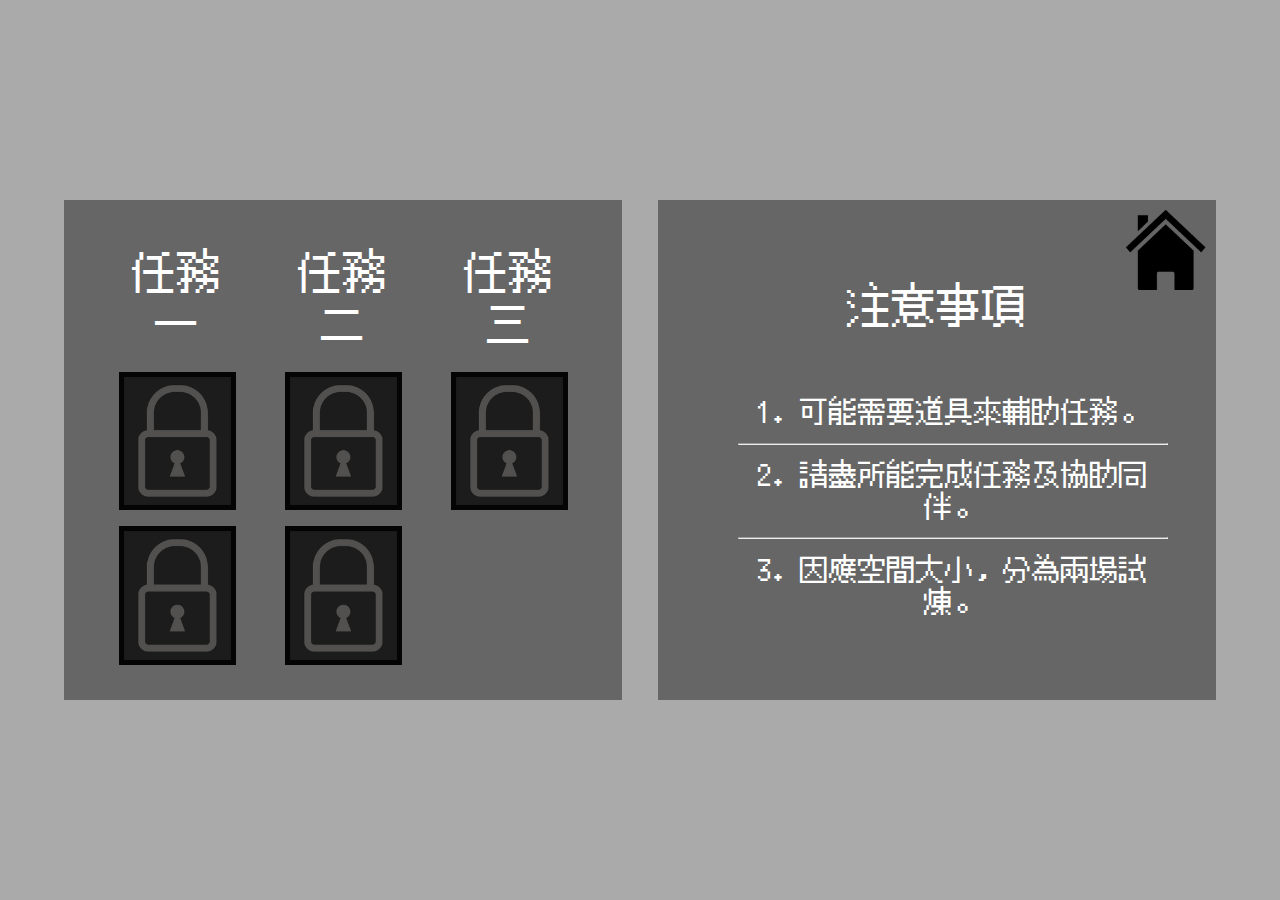
<file: task.html>
<!DOCTYPE html>
<html lang="zh-Hant">
<head>
    <meta charset="UTF-8">
    <meta name="viewport" content="width=device-width, initial-scale=1.0">
    <title>試煉B</title>
    <link rel="stylesheet" href="css/task.css">
    <link href="https://fonts.googleapis.com/css2?family=Silkscreen:wght@400&display=swap" rel="stylesheet">
</head>
<body>
    <div class="task-main">
        <div class="task-list-area">
            <div class="task-group">
                <div class="task-group-title">任務一</div>
                <div class="task-row">
                    <div class="task-icon"><img src="src/B1.png" alt="B1"></div>
                    <div class="task-icon"><img src="src/B2.png" alt="B2"></div>
                </div>
            </div>
            <div class="task-group">
                <div class="task-group-title">任務二</div>
                <div class="task-row">
                    <div class="task-icon"><img src="src/B3.png" alt="B3"></div>
                    <div class="task-icon"><img src="src/B4.png" alt="B4"></div>
                </div>
            </div>
            <div class="task-group">
                <div class="task-group-title">任務三</div>
                <div class="task-row">
                    <div class="task-icon"><img src="src/B6.png" alt="B6"></div>
                </div>
            </div>
        </div>
        <div class="task-note-area">
            <button class="home-btn" id="homeBtn" title="回主選單">
                <img src="src/home.png" alt="Home" width="64" height="64">
            </button>
            <div class="note-title">注意事項</div>
            <div class="note-content">1. 可能需要道具來輔助任務。<br><hr>2. 請盡所能完成任務及協助同伴。<br><hr>3. 因應空間大小，分為兩場試煉。</div>
        </div>
    </div>
    <script src="js/task.js"></script>
</body>
</html>
</file>
<file: css/style.css>
@font-face {
    font-family: 'NostalgicDot';
    src: url('../src/Nosutaru-dotMPlusH-10-Regular.ttf') format('truetype');
    font-weight: normal;
    font-style: normal;
}

body {
    width: 100%;
    height: 100%;
    margin: 0;
    padding: 0;
    background: url('../src/prev_bg.png') no-repeat center center fixed;
    background-size: cover;
    display: flex;
    justify-content: center;
    align-items: center;
}
.container {
    width: 100%;
    height: 100%;
    display: flex;
    justify-content: center;
    align-items: center;
}
.center-btn {
    position: absolute;
    top: 65%;
    left: 50%;
    transform: translate(-50%, -50%);
    font-size: 2em;
    padding: 20px 60px;
    border: none;
    background: rgba(255,255,255,0.85);
    color: #333;
    cursor: pointer;
    box-shadow: 0 4px 16px rgba(0,0,0,0.2);
    transition: background 0.2s, transform 0.2s;
    font-family: 'NostalgicDot', system-ui;
}
.center-btn:hover {
    position: absolute;
    top: 65%;
    left: 50%;
    transform: translate(-50%, -50%);
    background: #f0f0f0;
    color: #000;
    border: 3px solid #000;
    box-shadow: inset 0 0 10px rgba(0,0,0,0.2);
}
</file>
<file: css/B1.css>
@font-face {
    font-family: 'BitcountGridLocal';
    src: url('../src/BitcountGridDouble-VariableFont_CRSV,ELSH,ELXP,slnt,wght.ttf') format('truetype');
    font-weight: 100 900;
    font-style: normal;
    font-display: swap;
}

@font-face {
    font-family: 'NostalgicDot';
    src: url('../src/Nosutaru-dotMPlusH-10-Regular.ttf') format('truetype');
    font-weight: normal;
    font-style: normal;
}

* {
    margin: 0;
    padding: 0;
    box-sizing: border-box;
}

body {
    font-family: 'BitcountGridLocal', 'NostalgicDot', system-ui;
    font-size: 1.5em;
    background: #aaa;
    min-height: 100vh;
    display: flex;
    justify-content: center;
    align-items: center;
    padding: 20px;
}

.container {
    position: relative;
    background: #666;
    box-shadow: 0 20px 40px rgba(0, 0, 0, 0.1);
    padding: 40px;
    max-width: 1500px;
    width: 90%;
    /* 不設高度，讓內容自動決定高度 */
}

.prev-btn {
    position: absolute;
    top: 10%;
    left: 1%;
    background: none;
    border: none;
    cursor: pointer;
    padding: 0;
    z-index: 100;
    transition: transform 0.2s ease;
}

.prev-btn:hover {
    transform: scale(1.1);
}

.prev-btn img {
    width: 48px;
    height: 48px;
    transition: filter 0.2s ease;
}

.prev-btn:hover img {
    content: url('../src/prev_hover.png');
}

/* 移除所有便條紙相關設定，恢復純白背景、標準圓角、陰影 */

.keyboard-container {
    position: relative;
    z-index: 1;
}

h1 {
    text-align: center;
    color: #fff;
    margin-bottom: 30px;
    font-size: 2.5em;
    font-weight: 400;
}

.input-section {
    margin-bottom: 40px;
}

.input-section label {
    display: block;
    margin-bottom: 10px;
    color: #555;
    font-size: 1.1em;
    font-weight: 500;
}

#virtual-input {
    width: 100%;
    height: 48px;
    box-sizing: border-box;
    padding: 15px 20px;
    font-size: 1.3em;
    border: 2px solid #1a1a1a;
    border-radius: 10px;
    background-color: #292929;
    color: #fff;
    transition: all 0.3s ease;
    margin-bottom: 15px;
    position: relative;
    caret-color: transparent;
}

.input-wrapper {
    flex: 1 1 auto;
    min-width: 0;
}

.cursor {
    position: absolute;
    left: 20px;
    top: 50%;
    transform: translateY(-80%);
    width: 2px;
    height: 0.8em;
    background-color: #fff;
    animation: blink 1s infinite;
    pointer-events: none;
    transition: left 0.1s ease;
}

@keyframes blink {
    0%, 50% {
        opacity: 1;
    }
    51%, 100% {
        opacity: 0;
    }
}

#virtual-input:focus {
    outline: none;
    border-color: #000;
    background-color: #1a1a1a;
    /*box-shadow: 0 0 0 3px rgba(102, 126, 234, 0.1);*/
}

.input-controls {
    display: flex;
    align-items: stretch;
    gap: 12px;
    justify-content: center;
}

.control-btn {
    height: 48px;
    box-sizing: border-box;
    display: flex;
    align-items: center;
    justify-content: center;
    padding: 10px 20px;
    font-size: 1.15em;
    border: none;
    border-radius: 8px;
    cursor: pointer;
    transition: all 0.3s ease;
    font-weight: 500;
}

#clear-btn {
    background-color: #ff6b6b;
    color: white;
}

#clear-btn:hover {
    background-color: #ff5252;
    transform: translateY(-2px);
}

#backspace-btn {
    background-color: #4ecdc4;
    color: white;
}

#backspace-btn:hover {
    background-color: #26d0ce;
    transform: translateY(-2px);
}

.submit-btn {
    background-color: #4CAF50;
    color: white;
}

.submit-btn:hover {
    background-color: #45a049;
    transform: translateY(-2px);
}

/* 成功提示窗樣式 */
.success-modal {
    position: fixed;
    top: 0;
    left: 0;
    width: 100%;
    height: 100%;
    background-color: rgba(0, 0, 0, 0.5);
    display: flex;
    justify-content: center;
    align-items: center;
    z-index: 1000;
    opacity: 0;
    visibility: hidden;
    transition: all 0.3s ease;
}

.success-modal.show {
    opacity: 1;
    visibility: visible;
}

.success-content {
    background: white;
    padding: 40px;
    border-radius: 20px;
    text-align: center;
    box-shadow: 0 20px 40px rgba(0, 0, 0, 0.2);
    transform: scale(0.7);
    transition: transform 0.3s ease;
    max-width: 400px;
    width: 90%;
}

.success-modal.show .success-content {
    transform: scale(1);
}

.success-icon {
    font-size: 4em;
    color: #4CAF50;
    margin-bottom: 20px;
}

.success-title {
    font-size: 1.8em;
    color: #333;
    margin-bottom: 15px;
    font-weight: 600;
}

.success-message {
    font-size: 1.1em;
    color: #666;
    margin-bottom: 25px;
}

.success-btn {
    background-color: #4CAF50;
    color: white;
    border: none;
    padding: 12px 30px;
    border-radius: 8px;
    font-size: 1em;
    cursor: pointer;
    transition: all 0.3s ease;
}

.success-btn:hover {
    background-color: #45a049;
    transform: translateY(-2px);
}

/* 失敗提示窗樣式 */
.error-modal {
    position: fixed;
    top: 0;
    left: 0;
    width: 100%;
    height: 100%;
    background-color: rgba(0, 0, 0, 0.5);
    display: flex;
    justify-content: center;
    align-items: center;
    z-index: 1000;
    opacity: 0;
    visibility: hidden;
    transition: all 0.3s ease;
}

.error-modal.show {
    opacity: 1;
    visibility: visible;
}

.error-content {
    background: white;
    padding: 40px;
    border-radius: 20px;
    text-align: center;
    box-shadow: 0 20px 40px rgba(0, 0, 0, 0.2);
    transform: scale(0.7);
    transition: transform 0.3s ease;
    max-width: 400px;
    width: 90%;
}

.error-modal.show .error-content {
    transform: scale(1);
}

.error-icon {
    font-size: 4em;
    color: #f44336;
    margin-bottom: 20px;
}

.error-title {
    font-size: 1.8em;
    color: #333;
    margin-bottom: 15px;
    font-weight: 600;
}

.error-message {
    font-size: 1.1em;
    color: #666;
    margin-bottom: 25px;
}

.error-btn {
    background-color: #f44336;
    color: white;
    border: none;
    padding: 12px 30px;
    border-radius: 8px;
    font-size: 1em;
    cursor: pointer;
    transition: all 0.3s ease;
}

.error-btn:hover {
    background-color: #d32f2f;
    transform: translateY(-2px);
}

.keyboard-container {
    background: #666;
    border-radius: 15px;
    padding: 20px;
    /*box-shadow: inset 0 2px 4px rgba(0, 0, 0, 0.1);*/
}

.keyboard {
    display: flex;
    flex-direction: column;
    gap: 8px;
}

.keyboard-layout {
    display: flex;
    justify-content: center;
    align-items: flex-start;
    gap: 40px;
}

.number-keyboard,
.letter-keyboard {
    display: flex;
    flex-direction: column;
    gap: 8px;
}

.keyboard-separator {
    width: 2px;
    height: 200px;
    background: linear-gradient(to bottom, transparent, #666, transparent);
    margin: 0 20px;
}

.keyboard-row {
    display: flex;
    justify-content: center;
    gap: 12px;
    flex-wrap: wrap;
}

.key {
    width: 50px;
    height: 50px;
    border: none;
    border-radius: 10px;
    background: linear-gradient(145deg, #ffffff, #e6e6e6);
    box-shadow: 5px 5px 10px #d1d1d1, -1px -1px 10px #ffffff;
    cursor: pointer;
    font-size: 1.2em;
    color: #333;
    transition: all 0.2s ease;
    display: flex;
    align-items: center;
    justify-content: center;
    user-select: none;
}

.key:hover {
    background: linear-gradient(145deg, #e6e6e6, #ffffff);
    transform: translateY(-2px);
    box-shadow: 7px 7px 15px #d1d1d1, -1px -1px 15px #ffffff;
}

.key:active {
    background: linear-gradient(145deg, #d1d1d1, #e6e6e6);
    transform: translateY(0);
    box-shadow: inset 3px 3px 6px #d1d1d1, inset -3px -3px 6px #ffffff;
}

.space-key {
    width: 250px;
    font-size: 1.2em;
}

.caps-key {
    width: 200px;
    font-size: 1.2em;
    background: linear-gradient(145deg, #e6e6e6, #ffffff);
}

.caps-key.active {
    background: linear-gradient(145deg, #667eea, #5a6fd8);
    color: white;
    box-shadow: inset 3px 3px 6px #4a5bc7, inset -3px -3px 6px #7a83ed;
}

.caps-key.active:hover {
    background: linear-gradient(145deg, #5a6fd8, #667eea);
}

.enter-key {
    width: 90px;
}

.backspace-key {
    width: 200px;
}

/* 響應式設計 */
@media (max-width: 768px) {
    .container {
        padding: 20px;
        margin: 10px;
    }
    
    h1 {
        font-size: 2em;
    }
    
    .keyboard-layout {
        flex-direction: column;
        gap: 20px;
    }
    
    .keyboard-separator {
        width: 100%;
        height: 2px;
        margin: 10px 0;
    }
    
    .key {
        width: 40px;
        height: 40px;
        font-size: 1em;
    }
    
    .space-key {
        width: 150px;
    }
    
    .caps-key {
        width: 100px;
    }
    
    .keyboard-row {
        gap: 5px;
    }
}

@media (max-width: 480px) {
    .key {
        width: 35px;
        height: 35px;
        font-size: 0.9em;
    }
    
    .space-key {
        width: 120px;
    }
    
    .caps-key {
        width: 80px;
    }
    
    #virtual-input {
        font-size: 1em;
        padding: 12px 15px;
    }
}

#virtual-input,
.key,
.control-btn,
.success-modal,
.error-modal,
.success-content,
.error-content,
.error-btn,
.success-btn {
    font-family: 'BitcountGridLocal', system-ui !important;
}

.input-section,
.keyboard-container {
    position: relative;
    z-index: 10;
}

.container > *:not(.memo-bg) {
    position: relative;
    z-index: 10;
}

.success-title,
.success-message,
.error-title,
.error-message {
    font-family: 'NostalgicDot', 'BitcountGridLocal', system-ui;
}
</file>
<file: css/B2.css>
@font-face {
    font-family: 'BitcountGridLocal';
    src: url('../src/BitcountGridDouble-VariableFont_CRSV,ELSH,ELXP,slnt,wght.ttf') format('truetype');
    font-weight: 100 900;
    font-style: normal;
    font-display: swap;
}

@font-face {
    font-family: 'NostalgicDot';
    src: url('../src/Nosutaru-dotMPlusH-10-Regular.ttf') format('truetype');
    font-weight: normal;
    font-style: normal;
}

* {
    margin: 0;
    padding: 0;
    box-sizing: border-box;
}

body {
    font-family: 'BitcountGridLocal', 'NostalgicDot', system-ui;
    font-size: 1.5em;
    background: #aaa;
    min-height: 100vh;
    display: flex;
    justify-content: center;
    align-items: center;
    padding: 20px;
}

.container {
    position: relative;
    background: #666;
    box-shadow: 0 20px 40px rgba(0, 0, 0, 0.1);
    padding: 40px;
    max-width: 1500px;
    width: 90%;
    /* 不設高度，讓內容自動決定高度 */
}

.prev-btn {
    position: absolute;
    top: 10%;
    left: 1%;
    background: none;
    border: none;
    cursor: pointer;
    padding: 0;
    z-index: 100;
    transition: transform 0.2s ease;
}

.prev-btn:hover {
    transform: scale(1.1);
}

.prev-btn img {
    width: 48px;
    height: 48px;
    transition: filter 0.2s ease;
}

.prev-btn:hover img {
    content: url('../src/prev_hover.png');
}

/* 移除所有便條紙相關設定，恢復純白背景、標準圓角、陰影 */

.keyboard-container {
    position: relative;
    z-index: 1;
}

h1 {
    text-align: center;
    color: #fff;
    margin-bottom: 30px;
    font-size: 2.5em;
    font-weight: 400;
}

.input-section {
    margin-bottom: 40px;
}

.input-section label {
    display: block;
    margin-bottom: 10px;
    color: #555;
    font-size: 1.1em;
    font-weight: 500;
}

#virtual-input {
    width: 100%;
    height: 48px;
    box-sizing: border-box;
    padding: 15px 20px;
    font-size: 1.3em;
    border: 2px solid #1a1a1a;
    border-radius: 10px;
    background-color: #292929;
    color: #fff;
    transition: all 0.3s ease;
    margin-bottom: 15px;
    position: relative;
    caret-color: transparent;
}

.input-wrapper {
    flex: 1 1 auto;
    min-width: 0;
}

.cursor {
    position: absolute;
    left: 20px;
    top: 50%;
    transform: translateY(-80%);
    width: 2px;
    height: 0.8em;
    background-color: #fff;
    animation: blink 1s infinite;
    pointer-events: none;
    transition: left 0.1s ease;
}

@keyframes blink {
    0%, 50% {
        opacity: 1;
    }
    51%, 100% {
        opacity: 0;
    }
}

#virtual-input:focus {
    outline: none;
    border-color: #000;
    background-color: #1a1a1a;
    /*box-shadow: 0 0 0 3px rgba(102, 126, 234, 0.1);*/
}

.input-controls {
    display: flex;
    align-items: stretch;
    gap: 12px;
    justify-content: center;
}

.control-btn {
    height: 48px;
    box-sizing: border-box;
    display: flex;
    align-items: center;
    justify-content: center;
    padding: 10px 20px;
    font-size: 1.15em;
    border: none;
    border-radius: 8px;
    cursor: pointer;
    transition: all 0.3s ease;
    font-weight: 500;
}

#clear-btn {
    background-color: #ff6b6b;
    color: white;
}

#clear-btn:hover {
    background-color: #ff5252;
    transform: translateY(-2px);
}

#backspace-btn {
    background-color: #4ecdc4;
    color: white;
}

#backspace-btn:hover {
    background-color: #26d0ce;
    transform: translateY(-2px);
}

.submit-btn {
    background-color: #4CAF50;
    color: white;
}

.submit-btn:hover {
    background-color: #45a049;
    transform: translateY(-2px);
}

/* 成功提示窗樣式 */
.success-modal {
    position: fixed;
    top: 0;
    left: 0;
    width: 100%;
    height: 100%;
    background-color: rgba(0, 0, 0, 0.5);
    display: flex;
    justify-content: center;
    align-items: center;
    z-index: 1000;
    opacity: 0;
    visibility: hidden;
    transition: all 0.3s ease;
}

.success-modal.show {
    opacity: 1;
    visibility: visible;
}

.success-content {
    background: white;
    padding: 40px;
    border-radius: 20px;
    text-align: center;
    box-shadow: 0 20px 40px rgba(0, 0, 0, 0.2);
    transform: scale(0.7);
    transition: transform 0.3s ease;
    max-width: 400px;
    width: 90%;
}

.success-modal.show .success-content {
    transform: scale(1);
}

.success-icon {
    font-size: 4em;
    color: #4CAF50;
    margin-bottom: 20px;
}

.success-title {
    font-size: 1.8em;
    color: #333;
    margin-bottom: 15px;
    font-weight: 600;
}

.success-message {
    font-size: 1.1em;
    color: #666;
    margin-bottom: 25px;
}

.success-btn {
    background-color: #4CAF50;
    color: white;
    border: none;
    padding: 12px 30px;
    border-radius: 8px;
    font-size: 1em;
    cursor: pointer;
    transition: all 0.3s ease;
}

.success-btn:hover {
    background-color: #45a049;
    transform: translateY(-2px);
}

/* 失敗提示窗樣式 */
.error-modal {
    position: fixed;
    top: 0;
    left: 0;
    width: 100%;
    height: 100%;
    background-color: rgba(0, 0, 0, 0.5);
    display: flex;
    justify-content: center;
    align-items: center;
    z-index: 1000;
    opacity: 0;
    visibility: hidden;
    transition: all 0.3s ease;
}

.error-modal.show {
    opacity: 1;
    visibility: visible;
}

.error-content {
    background: white;
    padding: 40px;
    border-radius: 20px;
    text-align: center;
    box-shadow: 0 20px 40px rgba(0, 0, 0, 0.2);
    transform: scale(0.7);
    transition: transform 0.3s ease;
    max-width: 400px;
    width: 90%;
}

.error-modal.show .error-content {
    transform: scale(1);
}

.error-icon {
    font-size: 4em;
    color: #f44336;
    margin-bottom: 20px;
}

.error-title {
    font-size: 1.8em;
    color: #333;
    margin-bottom: 15px;
    font-weight: 600;
}

.error-message {
    font-size: 1.1em;
    color: #666;
    margin-bottom: 25px;
}

.error-btn {
    background-color: #f44336;
    color: white;
    border: none;
    padding: 12px 30px;
    border-radius: 8px;
    font-size: 1em;
    cursor: pointer;
    transition: all 0.3s ease;
}

.error-btn:hover {
    background-color: #d32f2f;
    transform: translateY(-2px);
}

.keyboard-container {
    background: #666;
    border-radius: 15px;
    padding: 20px;
    /*box-shadow: inset 0 2px 4px rgba(0, 0, 0, 0.1);*/
}

.keyboard {
    display: flex;
    flex-direction: column;
    gap: 8px;
}

.keyboard-layout {
    display: flex;
    justify-content: center;
    align-items: flex-start;
    gap: 40px;
}

.letter-keyboard {
    display: flex;
    flex-direction: column;
    gap: 8px;
}

.keyboard-separator {
    width: 2px;
    height: 200px;
    background: linear-gradient(to bottom, transparent, #666, transparent);
    margin: 0 20px;
}

.keyboard-row {
    display: flex;
    justify-content: center;
    gap: 12px;
    flex-wrap: wrap;
}

.key {
    width: 50px;
    height: 50px;
    border: none;
    border-radius: 10px;
    background: linear-gradient(145deg, #ffffff, #e6e6e6);
    box-shadow: 5px 5px 10px #d1d1d1, -1px -1px 10px #ffffff;
    cursor: pointer;
    font-size: 1.2em;
    color: #333;
    transition: all 0.2s ease;
    display: flex;
    align-items: center;
    justify-content: center;
    user-select: none;
}

.key:hover {
    background: linear-gradient(145deg, #e6e6e6, #ffffff);
    transform: translateY(-2px);
    box-shadow: 7px 7px 15px #d1d1d1, -1px -1px 15px #ffffff;
}

.key:active {
    background: linear-gradient(145deg, #d1d1d1, #e6e6e6);
    transform: translateY(0);
    box-shadow: inset 3px 3px 6px #d1d1d1, inset -3px -3px 6px #ffffff;
}

.space-key {
    width: 250px;
    font-size: 1.2em;
}

.caps-key {
    width: 200px;
    font-size: 1.2em;
    background: linear-gradient(145deg, #e6e6e6, #ffffff);
}

.caps-key.active {
    background: linear-gradient(145deg, #667eea, #5a6fd8);
    color: white;
    box-shadow: inset 3px 3px 6px #4a5bc7, inset -3px -3px 6px #7a83ed;
}

.caps-key.active:hover {
    background: linear-gradient(145deg, #5a6fd8, #667eea);
}

.enter-key {
    width: 90px;
}

.backspace-key {
    width: 200px;
}

/* 響應式設計 */
@media (max-width: 768px) {
    .container {
        padding: 20px;
        margin: 10px;
    }
    
    h1 {
        font-size: 2em;
    }
    
    .keyboard-layout {
        flex-direction: column;
        gap: 20px;
    }
    
    .keyboard-separator {
        width: 100%;
        height: 2px;
        margin: 10px 0;
    }
    
    .key {
        width: 40px;
        height: 40px;
        font-size: 1em;
    }
    
    .space-key {
        width: 150px;
    }
    
    .caps-key {
        width: 100px;
    }
    
    .keyboard-row {
        gap: 5px;
    }
}

@media (max-width: 480px) {
    .key {
        width: 35px;
        height: 35px;
        font-size: 0.9em;
    }
    
    .space-key {
        width: 120px;
    }
    
    .caps-key {
        width: 80px;
    }
    
    #virtual-input {
        font-size: 1em;
        padding: 12px 15px;
    }
}

#virtual-input,
.key,
.control-btn,
.success-modal,
.error-modal,
.success-content,
.error-content,
.error-btn,
.success-btn {
    font-family: 'BitcountGridLocal', system-ui !important;
}

.input-section,
.keyboard-container {
    position: relative;
    z-index: 10;
}

.container > *:not(.memo-bg) {
    position: relative;
    z-index: 10;
}

.success-title,
.success-message,
.error-title,
.error-message {
    font-family: 'NostalgicDot', 'BitcountGridLocal', system-ui;
}
</file>
<file: css/B3.css>
@font-face {
    font-family: 'BitcountGridLocal';
    src: url('../src/BitcountGridDouble-VariableFont_CRSV,ELSH,ELXP,slnt,wght.ttf') format('truetype');
    font-weight: 100 900;
    font-style: normal;
    font-display: swap;
}

@font-face {
    font-family: 'NostalgicDot';
    src: url('../src/Nosutaru-dotMPlusH-10-Regular.ttf') format('truetype');
    font-weight: normal;
    font-style: normal;
}

* {
    margin: 0;
    padding: 0;
    box-sizing: border-box;
}

body {
    font-family: 'BitcountGridLocal', 'NostalgicDot', system-ui;
    font-size: 1.5em;
    background: #aaa;
    min-height: 100vh;
    display: flex;
    justify-content: center;
    align-items: center;
    padding: 20px;
}

.container {
    position: relative;
    background: #666;
    box-shadow: 0 20px 40px rgba(0, 0, 0, 0.1);
    padding: 40px;
    max-width: 1500px;
    width: 90%;
    /* 不設高度，讓內容自動決定高度 */
}

.prev-btn {
    position: absolute;
    top: 10%;
    left: 1%;
    background: none;
    border: none;
    cursor: pointer;
    padding: 0;
    z-index: 100;
    transition: transform 0.2s ease;
}

.prev-btn:hover {
    transform: scale(1.1);
}

.prev-btn img {
    width: 48px;
    height: 48px;
    transition: filter 0.2s ease;
}

.prev-btn:hover img {
    content: url('../src/prev_hover.png');
}

/* 移除所有便條紙相關設定，恢復純白背景、標準圓角、陰影 */

.keyboard-container {
    position: relative;
    z-index: 1;
}

h1 {
    text-align: center;
    color: #fff;
    margin-bottom: 30px;
    font-size: 2.5em;
    font-weight: 400;
}

.input-section {
    margin-bottom: 40px;
}

.input-section label {
    display: block;
    margin-bottom: 10px;
    color: #555;
    font-size: 1.1em;
    font-weight: 500;
}

#virtual-input {
    width: 100%;
    height: 48px;
    box-sizing: border-box;
    padding: 15px 20px;
    font-size: 1.3em;
    border: 2px solid #1a1a1a;
    border-radius: 10px;
    background-color: #292929;
    color: #fff;
    transition: all 0.3s ease;
    margin-bottom: 15px;
    position: relative;
    caret-color: transparent;
}

.input-wrapper {
    flex: 0 0 auto;
    min-width: 0;
    display: flex;
    gap: 10px;
    align-items: center;
    justify-content: center;
}

.seg-input {
    width: 90px;
    height: 48px;
    box-sizing: border-box;
    padding: 10px 12px;
    font-size: 1.3em;
    font-family: 'NostalgicDot', 'BitcountGridLocal', system-ui;
    border: 2px solid #1a1a1a;
    border-radius: 10px;
    background-color: #292929;
    color: #fff;
    text-align: center;
}

.seg-input:focus {
    outline: none;
    border-color: #000;
    background-color: #1a1a1a;
}

.seg-arrow {
    color: #fff;
    font-size: 1.6em;
    line-height: 1;
    user-select: none;
    padding: 0 6px;
}

.cursor {
    position: absolute;
    left: 20px;
    top: 50%;
    transform: translateY(-80%);
    width: 2px;
    height: 0.8em;
    background-color: #fff;
    animation: blink 1s infinite;
    pointer-events: none;
    transition: left 0.1s ease;
}

@keyframes blink {
    0%, 50% {
        opacity: 1;
    }
    51%, 100% {
        opacity: 0;
    }
}

#virtual-input:focus {
    outline: none;
    border-color: #000;
    background-color: #1a1a1a;
    /*box-shadow: 0 0 0 3px rgba(102, 126, 234, 0.1);*/
}

.input-controls {
    display: flex;
    align-items: stretch;
    gap: 6px;
    justify-content: center;
}

.control-btn {
    height: 48px;
    box-sizing: border-box;
    display: flex;
    align-items: center;
    justify-content: center;
    padding: 10px 20px;
    font-size: 1.15em;
    border: none;
    border-radius: 8px;
    cursor: pointer;
    transition: all 0.3s ease;
    font-weight: 500;
}

#clear-btn {
    background-color: #ff6b6b;
    color: white;
}

#clear-btn:hover {
    background-color: #ff5252;
    transform: translateY(-2px);
}

#backspace-btn {
    background-color: #4ecdc4;
    color: white;
}

#backspace-btn:hover {
    background-color: #26d0ce;
    transform: translateY(-2px);
}

.submit-btn {
    background-color: #4CAF50;
    color: white;
}

.submit-btn:hover {
    background-color: #45a049;
    transform: translateY(-2px);
}

/* 成功提示窗樣式 */
.success-modal {
    position: fixed;
    top: 0;
    left: 0;
    width: 100%;
    height: 100%;
    background-color: rgba(0, 0, 0, 0.5);
    display: flex;
    justify-content: center;
    align-items: center;
    z-index: 1000;
    opacity: 0;
    visibility: hidden;
    transition: all 0.3s ease;
}

.success-modal.show {
    opacity: 1;
    visibility: visible;
}

.success-content {
    background: white;
    padding: 40px;
    border-radius: 20px;
    text-align: center;
    box-shadow: 0 20px 40px rgba(0, 0, 0, 0.2);
    transform: scale(0.7);
    transition: transform 0.3s ease;
    max-width: 400px;
    width: 90%;
}

.success-modal.show .success-content {
    transform: scale(1);
}

.success-icon {
    font-size: 4em;
    color: #4CAF50;
    margin-bottom: 20px;
}

.success-title {
    font-size: 1.8em;
    color: #333;
    margin-bottom: 15px;
    font-weight: 600;
}

.success-message {
    font-size: 1.1em;
    color: #666;
    margin-bottom: 25px;
}

.success-btn {
    background-color: #4CAF50;
    color: white;
    border: none;
    padding: 12px 30px;
    border-radius: 8px;
    font-size: 1em;
    cursor: pointer;
    transition: all 0.3s ease;
}

.success-btn:hover {
    background-color: #45a049;
    transform: translateY(-2px);
}

/* 失敗提示窗樣式 */
.error-modal {
    position: fixed;
    top: 0;
    left: 0;
    width: 100%;
    height: 100%;
    background-color: rgba(0, 0, 0, 0.5);
    display: flex;
    justify-content: center;
    align-items: center;
    z-index: 1000;
    opacity: 0;
    visibility: hidden;
    transition: all 0.3s ease;
}

.error-modal.show {
    opacity: 1;
    visibility: visible;
}

.error-content {
    background: white;
    padding: 40px;
    border-radius: 20px;
    text-align: center;
    box-shadow: 0 20px 40px rgba(0, 0, 0, 0.2);
    transform: scale(0.7);
    transition: transform 0.3s ease;
    max-width: 400px;
    width: 90%;
}

.error-modal.show .error-content {
    transform: scale(1);
}

.error-icon {
    font-size: 4em;
    color: #f44336;
    margin-bottom: 20px;
}

.error-title {
    font-size: 1.8em;
    color: #333;
    margin-bottom: 15px;
    font-weight: 600;
}

.error-message {
    font-size: 1.1em;
    color: #666;
    margin-bottom: 25px;
}

.error-btn {
    background-color: #f44336;
    color: white;
    border: none;
    padding: 12px 30px;
    border-radius: 8px;
    font-size: 1em;
    cursor: pointer;
    transition: all 0.3s ease;
}

.error-btn:hover {
    background-color: #d32f2f;
    transform: translateY(-2px);
}

.keyboard-container {
    background: #666;
    border-radius: 15px;
    padding: 20px;
    /*box-shadow: inset 0 2px 4px rgba(0, 0, 0, 0.1);*/
}

.keyboard {
    display: flex;
    flex-direction: column;
    gap: 8px;
}

.keyboard-layout {
    display: flex;
    justify-content: center;
    align-items: flex-start;
    gap: 40px;
}

.number-keyboard,
.letter-keyboard {
    display: flex;
    flex-direction: column;
    gap: 8px;
}

.keyboard-separator {
    width: 2px;
    height: 200px;
    background: linear-gradient(to bottom, transparent, #666, transparent);
    margin: 0 20px;
}

.keyboard-row {
    display: flex;
    justify-content: center;
    gap: 12px;
    flex-wrap: wrap;
}

.key {
    width: 50px;
    height: 50px;
    border: none;
    border-radius: 10px;
    background: linear-gradient(145deg, #ffffff, #e6e6e6);
    box-shadow: 5px 5px 10px #d1d1d1, -1px -1px 10px #ffffff;
    cursor: pointer;
    font-size: 1.2em;
    color: #333;
    transition: all 0.2s ease;
    display: flex;
    align-items: center;
    justify-content: center;
    user-select: none;
}

.key:hover {
    background: linear-gradient(145deg, #e6e6e6, #ffffff);
    transform: translateY(-2px);
    box-shadow: 7px 7px 15px #d1d1d1, -1px -1px 15px #ffffff;
}

.key:active {
    background: linear-gradient(145deg, #d1d1d1, #e6e6e6);
    transform: translateY(0);
    box-shadow: inset 3px 3px 6px #d1d1d1, inset -3px -3px 6px #ffffff;
}

.space-key {
    width: 250px;
    font-size: 1.2em;
}

.caps-key {
    width: 200px;
    font-size: 1.2em;
    background: linear-gradient(145deg, #e6e6e6, #ffffff);
}

.caps-key.active {
    background: linear-gradient(145deg, #667eea, #5a6fd8);
    color: white;
    box-shadow: inset 3px 3px 6px #4a5bc7, inset -3px -3px 6px #7a83ed;
}

.caps-key.active:hover {
    background: linear-gradient(145deg, #5a6fd8, #667eea);
}

.enter-key {
    width: 90px;
}

.backspace-key {
    width: 200px;
}

/* 響應式設計 */
@media (max-width: 768px) {
    .container {
        padding: 20px;
        margin: 10px;
    }
    
    h1 {
        font-size: 2em;
    }
    
    .keyboard-layout {
        flex-direction: column;
        gap: 20px;
    }
    
    .keyboard-separator {
        width: 100%;
        height: 2px;
        margin: 10px 0;
    }
    
    .key {
        width: 40px;
        height: 40px;
        font-size: 1em;
    }
    
    .space-key {
        width: 150px;
    }
    
    .caps-key {
        width: 100px;
    }
    
    .keyboard-row {
        gap: 5px;
    }
}

@media (max-width: 480px) {
    .key {
        width: 35px;
        height: 35px;
        font-size: 0.9em;
    }
    
    .space-key {
        width: 120px;
    }
    
    .caps-key {
        width: 80px;
    }
    
    #virtual-input {
        font-size: 1em;
        padding: 12px 15px;
    }
}

#virtual-input,
.key,
.control-btn,
.success-modal,
.error-modal,
.success-content,
.error-content,
.error-btn,
.success-btn {
    font-family: 'BitcountGridLocal', system-ui !important;
}

.input-section,
.keyboard-container {
    position: relative;
    z-index: 10;
}

.container > *:not(.memo-bg) {
    position: relative;
    z-index: 10;
}

.success-title,
.success-message,
.error-title,
.error-message {
    font-family: 'NostalgicDot', 'BitcountGridLocal', system-ui;
}
</file>
<file: css/B4.css>
@font-face {
    font-family: 'BitcountGridLocal';
    src: url('../src/BitcountGridDouble-VariableFont_CRSV,ELSH,ELXP,slnt,wght.ttf') format('truetype');
    font-weight: 100 900;
    font-style: normal;
    font-display: swap;
}

@font-face {
    font-family: 'NostalgicDot';
    src: url('../src/Nosutaru-dotMPlusH-10-Regular.ttf') format('truetype');
    font-weight: normal;
    font-style: normal;
}

* {
    margin: 0;
    padding: 0;
    box-sizing: border-box;
}

body {
    font-family: 'BitcountGridLocal', 'NostalgicDot', system-ui;
    font-size: 1.5em;
    background: #aaa;
    min-height: 100vh;
    display: flex;
    justify-content: center;
    align-items: center;
    padding: 20px;
}

.container {
    position: relative;
    background: #666;
    box-shadow: 0 20px 40px rgba(0, 0, 0, 0.1);
    padding: 40px;
    max-width: 1500px;
    width: 70%;
    /* 不設高度，讓內容自動決定高度 */
}

.prev-btn {
    position: absolute;
    top: 10%;
    left: 1%;
    background: none;
    border: none;
    cursor: pointer;
    padding: 0;
    z-index: 100;
    transition: transform 0.2s ease;
}

.prev-btn:hover {
    transform: scale(1.1);
}

.prev-btn img {
    width: 48px;
    height: 48px;
    transition: filter 0.2s ease;
}

.prev-btn:hover img {
    content: url('../src/prev_hover.png');
}

/* 移除所有便條紙相關設定，恢復純白背景、標準圓角、陰影 */

.keyboard-container {
    position: relative;
    z-index: 1;
}

h1 {
    text-align: center;
    color: #fff;
    margin-bottom: 30px;
    font-size: 2.5em;
    font-weight: 400;
}

.input-section {
    margin-bottom: 40px;
}

.input-section label {
    display: block;
    margin-bottom: 10px;
    color: #555;
    font-size: 1.1em;
    font-weight: 500;
}

#virtual-input {
    width: 100%;
    height: 48px;
    box-sizing: border-box;
    padding: 15px 20px;
    font-size: 1.3em;
    border: 2px solid #1a1a1a;
    border-radius: 10px;
    background-color: #292929;
    color: #fff;
    transition: all 0.3s ease;
    margin-bottom: 15px;
    position: relative;
    caret-color: transparent;
}

.input-wrapper {
    flex: 1 1 auto;
    min-width: 0;
}

.cursor {
    position: absolute;
    left: 20px;
    top: 50%;
    transform: translateY(-80%);
    width: 2px;
    height: 0.8em;
    background-color: #fff;
    animation: blink 1s infinite;
    pointer-events: none;
    transition: left 0.1s ease;
}

@keyframes blink {
    0%, 50% {
        opacity: 1;
    }
    51%, 100% {
        opacity: 0;
    }
}

#virtual-input:focus {
    outline: none;
    border-color: #000;
    background-color: #1a1a1a;
    /*box-shadow: 0 0 0 3px rgba(102, 126, 234, 0.1);*/
}

.input-controls {
    display: flex;
    align-items: stretch;
    gap: 12px;
    justify-content: center;
}

.control-btn {
    height: 48px;
    box-sizing: border-box;
    display: flex;
    align-items: center;
    justify-content: center;
    padding: 10px 20px;
    font-size: 1.15em;
    border: none;
    border-radius: 8px;
    cursor: pointer;
    transition: all 0.3s ease;
    font-weight: 500;
}

#clear-btn {
    background-color: #ff6b6b;
    color: white;
}

#clear-btn:hover {
    background-color: #ff5252;
    transform: translateY(-2px);
}

#backspace-btn {
    background-color: #4ecdc4;
    color: white;
}

#backspace-btn:hover {
    background-color: #26d0ce;
    transform: translateY(-2px);
}

.submit-btn {
    background-color: #4CAF50;
    color: white;
}

.submit-btn:hover {
    background-color: #45a049;
    transform: translateY(-2px);
}

/* 成功提示窗樣式 */
.success-modal {
    position: fixed;
    top: 0;
    left: 0;
    width: 100%;
    height: 100%;
    background-color: rgba(0, 0, 0, 0.5);
    display: flex;
    justify-content: center;
    align-items: center;
    z-index: 1000;
    opacity: 0;
    visibility: hidden;
    transition: all 0.3s ease;
}

.success-modal.show {
    opacity: 1;
    visibility: visible;
}

.success-content {
    background: white;
    padding: 40px;
    border-radius: 20px;
    text-align: center;
    box-shadow: 0 20px 40px rgba(0, 0, 0, 0.2);
    transform: scale(0.7);
    transition: transform 0.3s ease;
    max-width: 400px;
    width: 90%;
}

.success-modal.show .success-content {
    transform: scale(1);
}

.success-icon {
    font-size: 4em;
    color: #4CAF50;
    margin-bottom: 20px;
}

.success-title {
    font-size: 1.8em;
    color: #333;
    margin-bottom: 15px;
    font-weight: 600;
}

.success-message {
    font-size: 1.1em;
    color: #666;
    margin-bottom: 25px;
}

.success-btn {
    background-color: #4CAF50;
    color: white;
    border: none;
    padding: 12px 30px;
    border-radius: 8px;
    font-size: 1em;
    cursor: pointer;
    transition: all 0.3s ease;
}

.success-btn:hover {
    background-color: #45a049;
    transform: translateY(-2px);
}

/* 失敗提示窗樣式 */
.error-modal {
    position: fixed;
    top: 0;
    left: 0;
    width: 100%;
    height: 100%;
    background-color: rgba(0, 0, 0, 0.5);
    display: flex;
    justify-content: center;
    align-items: center;
    z-index: 1000;
    opacity: 0;
    visibility: hidden;
    transition: all 0.3s ease;
}

.error-modal.show {
    opacity: 1;
    visibility: visible;
}

.error-content {
    background: white;
    padding: 40px;
    border-radius: 20px;
    text-align: center;
    box-shadow: 0 20px 40px rgba(0, 0, 0, 0.2);
    transform: scale(0.7);
    transition: transform 0.3s ease;
    max-width: 400px;
    width: 90%;
}

.error-modal.show .error-content {
    transform: scale(1);
}

.error-icon {
    font-size: 4em;
    color: #f44336;
    margin-bottom: 20px;
}

.error-title {
    font-size: 1.8em;
    color: #333;
    margin-bottom: 15px;
    font-weight: 600;
}

.error-message {
    font-size: 1.1em;
    color: #666;
    margin-bottom: 25px;
}

.error-btn {
    background-color: #f44336;
    color: white;
    border: none;
    padding: 12px 30px;
    border-radius: 8px;
    font-size: 1em;
    cursor: pointer;
    transition: all 0.3s ease;
}

.error-btn:hover {
    background-color: #d32f2f;
    transform: translateY(-2px);
}

.keyboard-container {
    background: #666;
    border-radius: 15px;
    padding: 20px;
    /*box-shadow: inset 0 2px 4px rgba(0, 0, 0, 0.1);*/
}

.keyboard {
    display: flex;
    flex-direction: column;
    gap: 8px;
}

.keyboard-layout {
    display: flex;
    justify-content: center;
    align-items: flex-start;
    gap: 40px;
}

.number-keyboard,
.letter-keyboard {
    display: flex;
    flex-direction: column;
    gap: 8px;
}

.keyboard-separator {
    width: 2px;
    height: 200px;
    background: linear-gradient(to bottom, transparent, #666, transparent);
    margin: 0 20px;
}

.keyboard-row {
    display: flex;
    justify-content: center;
    gap: 12px;
    flex-wrap: wrap;
}

.key {
    width: 50px;
    height: 50px;
    border: none;
    border-radius: 10px;
    background: linear-gradient(145deg, #ffffff, #e6e6e6);
    box-shadow: 5px 5px 10px #d1d1d1, -1px -1px 10px #ffffff;
    cursor: pointer;
    font-size: 1.2em;
    color: #333;
    transition: all 0.2s ease;
    display: flex;
    align-items: center;
    justify-content: center;
    user-select: none;
}

.key:hover {
    background: linear-gradient(145deg, #e6e6e6, #ffffff);
    transform: translateY(-2px);
    box-shadow: 7px 7px 15px #d1d1d1, -1px -1px 15px #ffffff;
}

.key:active {
    background: linear-gradient(145deg, #d1d1d1, #e6e6e6);
    transform: translateY(0);
    box-shadow: inset 3px 3px 6px #d1d1d1, inset -3px -3px 6px #ffffff;
}

.space-key {
    width: 250px;
    font-size: 1.2em;
}

.caps-key {
    width: 200px;
    font-size: 1.2em;
    background: linear-gradient(145deg, #e6e6e6, #ffffff);
}

.caps-key.active {
    background: linear-gradient(145deg, #667eea, #5a6fd8);
    color: white;
    box-shadow: inset 3px 3px 6px #4a5bc7, inset -3px -3px 6px #7a83ed;
}

.caps-key.active:hover {
    background: linear-gradient(145deg, #5a6fd8, #667eea);
}

.enter-key {
    width: 90px;
}

.backspace-key {
    width: 50px;
    height: 50px;
    background: #ffffff;
    color: #333;
    font-size: 0.8em;
    border-radius: 10px;
    border: none;
    transition: background 0.2s, transform 0.2s;
}
.backspace-key:hover {
    background: #ffffff;
    transform: translateY(-2px);
}

/* 響應式設計 */
@media (max-width: 768px) {
    .container {
        padding: 20px;
        margin: 10px;
    }
    
    h1 {
        font-size: 2em;
    }
    
    .keyboard-layout {
        flex-direction: column;
        gap: 20px;
    }
    
    .keyboard-separator {
        width: 100%;
        height: 2px;
        margin: 10px 0;
    }
    
    .key {
        width: 40px;
        height: 40px;
        font-size: 1em;
    }
    
    .space-key {
        width: 150px;
    }
    
    .caps-key {
        width: 100px;
    }
    
    .keyboard-row {
        gap: 5px;
    }
}

@media (max-width: 480px) {
    .key {
        width: 35px;
        height: 35px;
        font-size: 0.9em;
    }
    
    .space-key {
        width: 120px;
    }
    
    .caps-key {
        width: 80px;
    }
    
    #virtual-input {
        font-size: 1em;
        padding: 12px 15px;
    }
}

#virtual-input,
.key,
.control-btn,
.success-modal,
.error-modal,
.success-content,
.error-content,
.error-btn,
.success-btn {
    font-family: 'BitcountGridLocal', system-ui !important;
}

.input-section,
.keyboard-container {
    position: relative;
    z-index: 10;
}

.container > *:not(.memo-bg) {
    position: relative;
    z-index: 10;
}

.success-title,
.success-message,
.error-title,
.error-message {
    font-family: 'NostalgicDot', 'BitcountGridLocal', system-ui;
}
</file>
<file: css/B6.css>
@font-face {
    font-family: 'BitcountGridLocal';
    src: url('../src/BitcountGridDouble-VariableFont_CRSV,ELSH,ELXP,slnt,wght.ttf') format('truetype');
    font-weight: 100 900;
    font-style: normal;
    font-display: swap;
}

@font-face {
    font-family: 'NostalgicDot';
    src: url('../src/Nosutaru-dotMPlusH-10-Regular.ttf') format('truetype');
    font-weight: normal;
    font-style: normal;
}

* {
    margin: 0;
    padding: 0;
    box-sizing: border-box;
}

body {
    font-family: 'BitcountGridLocal', 'NostalgicDot', system-ui;
    font-size: 1.5em;
    background: #aaa;
    min-height: 100vh;
    display: flex;
    justify-content: center;
    align-items: center;
    padding: 20px;
}

.container {
    position: relative;
    background: #666;
    box-shadow: 0 20px 40px rgba(0, 0, 0, 0.1);
    padding: 40px;
    max-width: 1500px;
    width: 90%;
    /* 不設高度，讓內容自動決定高度 */
}

.prev-btn {
    position: absolute;
    top: 10%;
    left: 1%;
    background: none;
    border: none;
    cursor: pointer;
    padding: 0;
    z-index: 100;
    transition: transform 0.2s ease;
}

.prev-btn:hover {
    transform: scale(1.1);
}

.prev-btn img {
    width: 48px;
    height: 48px;
    transition: filter 0.2s ease;
}

.prev-btn:hover img {
    content: url('../src/prev_hover.png');
}

/* 移除所有便條紙相關設定，恢復純白背景、標準圓角、陰影 */

.keyboard-container {
    position: relative;
    z-index: 1;
}

h1 {
    text-align: center;
    color: #fff;
    margin-bottom: 30px;
    font-size: 2.5em;
    font-weight: 400;
}

.input-section {
    margin-bottom: 40px;
}

.input-section label {
    display: block;
    margin-bottom: 10px;
    color: #555;
    font-size: 1.1em;
    font-weight: 500;
}

#virtual-input {
    width: 100%;
    height: 48px;
    box-sizing: border-box;
    padding: 15px 20px;
    font-size: 1.3em;
    border: 2px solid #1a1a1a;
    border-radius: 10px;
    background-color: #292929;
    color: #fff;
    transition: all 0.3s ease;
    margin-bottom: 15px;
    position: relative;
    caret-color: transparent;
}

.input-wrapper {
    flex: 0 0 auto;
    min-width: 0;
    display: flex;
    gap: 10px;
    align-items: center;
    justify-content: center;
}

.seg-input {
    width: 90px;
    height: 48px;
    box-sizing: border-box;
    padding: 10px 12px;
    font-size: 1.3em;
    font-family: 'NostalgicDot', 'BitcountGridLocal', system-ui;
    border: 2px solid #1a1a1a;
    border-radius: 10px;
    background-color: #292929;
    color: #fff;
    text-align: center;
}

.seg-input:focus {
    outline: none;
    border-color: #000;
    background-color: #1a1a1a;
}

.seg-arrow {
    color: #fff;
    font-size: 1.6em;
    line-height: 1;
    user-select: none;
    padding: 0 6px;
}

.cursor {
    position: absolute;
    left: 20px;
    top: 50%;
    transform: translateY(-80%);
    width: 2px;
    height: 0.8em;
    background-color: #fff;
    animation: blink 1s infinite;
    pointer-events: none;
    transition: left 0.1s ease;
}

@keyframes blink {
    0%, 50% {
        opacity: 1;
    }
    51%, 100% {
        opacity: 0;
    }
}

#virtual-input:focus {
    outline: none;
    border-color: #000;
    background-color: #1a1a1a;
    /*box-shadow: 0 0 0 3px rgba(102, 126, 234, 0.1);*/
}

.input-controls {
    display: flex;
    align-items: stretch;
    gap: 6px;
    justify-content: center;
}

.control-btn {
    height: 48px;
    box-sizing: border-box;
    display: flex;
    align-items: center;
    justify-content: center;
    padding: 10px 20px;
    font-size: 1.15em;
    border: none;
    border-radius: 8px;
    cursor: pointer;
    transition: all 0.3s ease;
    font-weight: 500;
}

#clear-btn {
    background-color: #ff6b6b;
    color: white;
}

#clear-btn:hover {
    background-color: #ff5252;
    transform: translateY(-2px);
}

#backspace-btn {
    background-color: #4ecdc4;
    color: white;
}

#backspace-btn:hover {
    background-color: #26d0ce;
    transform: translateY(-2px);
}

.submit-btn {
    background-color: #4CAF50;
    color: white;
}

.submit-btn:hover {
    background-color: #45a049;
    transform: translateY(-2px);
}

/* 成功提示窗樣式 */
.success-modal {
    position: fixed;
    top: 0;
    left: 0;
    width: 100%;
    height: 100%;
    background-color: rgba(0, 0, 0, 0.5);
    display: flex;
    justify-content: center;
    align-items: center;
    z-index: 1000;
    opacity: 0;
    visibility: hidden;
    transition: all 0.3s ease;
}

.success-modal.show {
    opacity: 1;
    visibility: visible;
}

.success-content {
    background: white;
    padding: 40px;
    border-radius: 20px;
    text-align: center;
    box-shadow: 0 20px 40px rgba(0, 0, 0, 0.2);
    transform: scale(0.7);
    transition: transform 0.3s ease;
    max-width: 400px;
    width: 90%;
}

.success-modal.show .success-content {
    transform: scale(1);
}

.success-icon {
    font-size: 4em;
    color: #4CAF50;
    margin-bottom: 20px;
}

.success-title {
    font-size: 1.8em;
    color: #333;
    margin-bottom: 15px;
    font-weight: 600;
}

.success-message {
    font-size: 1.1em;
    color: #666;
    margin-bottom: 25px;
}

.success-btn {
    background-color: #4CAF50;
    color: white;
    border: none;
    padding: 12px 30px;
    border-radius: 8px;
    font-size: 1em;
    cursor: pointer;
    transition: all 0.3s ease;
}

.success-btn:hover {
    background-color: #45a049;
    transform: translateY(-2px);
}

/* 失敗提示窗樣式 */
.error-modal {
    position: fixed;
    top: 0;
    left: 0;
    width: 100%;
    height: 100%;
    background-color: rgba(0, 0, 0, 0.5);
    display: flex;
    justify-content: center;
    align-items: center;
    z-index: 1000;
    opacity: 0;
    visibility: hidden;
    transition: all 0.3s ease;
}

.error-modal.show {
    opacity: 1;
    visibility: visible;
}

.error-content {
    background: white;
    padding: 40px;
    border-radius: 20px;
    text-align: center;
    box-shadow: 0 20px 40px rgba(0, 0, 0, 0.2);
    transform: scale(0.7);
    transition: transform 0.3s ease;
    max-width: 400px;
    width: 90%;
}

.error-modal.show .error-content {
    transform: scale(1);
}

.error-icon {
    font-size: 4em;
    color: #f44336;
    margin-bottom: 20px;
}

.error-title {
    font-size: 1.8em;
    color: #333;
    margin-bottom: 15px;
    font-weight: 600;
}

.error-message {
    font-size: 1.1em;
    color: #666;
    margin-bottom: 25px;
}

.error-btn {
    background-color: #f44336;
    color: white;
    border: none;
    padding: 12px 30px;
    border-radius: 8px;
    font-size: 1em;
    cursor: pointer;
    transition: all 0.3s ease;
}

.error-btn:hover {
    background-color: #d32f2f;
    transform: translateY(-2px);
}

.keyboard-container {
    background: #666;
    border-radius: 15px;
    padding: 20px;
    /*box-shadow: inset 0 2px 4px rgba(0, 0, 0, 0.1);*/
}

.keyboard {
    display: flex;
    flex-direction: column;
    gap: 8px;
}

.keyboard-layout {
    display: flex;
    justify-content: center;
    align-items: flex-start;
    gap: 40px;
}

.number-keyboard,
.letter-keyboard {
    display: flex;
    flex-direction: column;
    gap: 8px;
}

.keyboard-separator {
    width: 2px;
    height: 200px;
    background: linear-gradient(to bottom, transparent, #666, transparent);
    margin: 0 20px;
}

.keyboard-row {
    display: flex;
    justify-content: center;
    gap: 12px;
    flex-wrap: wrap;
}

.key {
    width: 50px;
    height: 50px;
    border: none;
    border-radius: 10px;
    background: linear-gradient(145deg, #ffffff, #e6e6e6);
    box-shadow: 5px 5px 10px #d1d1d1, -1px -1px 10px #ffffff;
    cursor: pointer;
    font-size: 1.2em;
    color: #333;
    transition: all 0.2s ease;
    display: flex;
    align-items: center;
    justify-content: center;
    user-select: none;
}

.key:hover {
    background: linear-gradient(145deg, #e6e6e6, #ffffff);
    transform: translateY(-2px);
    box-shadow: 7px 7px 15px #d1d1d1, -1px -1px 15px #ffffff;
}

.key:active {
    background: linear-gradient(145deg, #d1d1d1, #e6e6e6);
    transform: translateY(0);
    box-shadow: inset 3px 3px 6px #d1d1d1, inset -3px -3px 6px #ffffff;
}

.space-key {
    width: 250px;
    font-size: 1.2em;
}

.caps-key {
    width: 200px;
    font-size: 1.2em;
    background: linear-gradient(145deg, #e6e6e6, #ffffff);
}

.caps-key.active {
    background: linear-gradient(145deg, #667eea, #5a6fd8);
    color: white;
    box-shadow: inset 3px 3px 6px #4a5bc7, inset -3px -3px 6px #7a83ed;
}

.caps-key.active:hover {
    background: linear-gradient(145deg, #5a6fd8, #667eea);
}

.enter-key {
    width: 90px;
}

.backspace-key {
    width: 200px;
}

/* 響應式設計 */
@media (max-width: 768px) {
    .container {
        padding: 20px;
        margin: 10px;
    }
    
    h1 {
        font-size: 2em;
    }
    
    .keyboard-layout {
        flex-direction: column;
        gap: 20px;
    }
    
    .keyboard-separator {
        width: 100%;
        height: 2px;
        margin: 10px 0;
    }
    
    .key {
        width: 40px;
        height: 40px;
        font-size: 1em;
    }
    
    .space-key {
        width: 150px;
    }
    
    .caps-key {
        width: 100px;
    }
    
    .keyboard-row {
        gap: 5px;
    }
}

@media (max-width: 480px) {
    .key {
        width: 35px;
        height: 35px;
        font-size: 0.9em;
    }
    
    .space-key {
        width: 120px;
    }
    
    .caps-key {
        width: 80px;
    }
    
    #virtual-input {
        font-size: 1em;
        padding: 12px 15px;
    }
}

#virtual-input,
.key,
.control-btn,
.success-modal,
.error-modal,
.success-content,
.error-content,
.error-btn,
.success-btn {
    font-family: 'BitcountGridLocal', system-ui !important;
}

.input-section,
.keyboard-container {
    position: relative;
    z-index: 10;
}

.container > *:not(.memo-bg) {
    position: relative;
    z-index: 10;
}

.success-title,
.success-message,
.error-title,
.error-message {
    font-family: 'NostalgicDot', 'BitcountGridLocal', system-ui;
}
</file>
<file: css/Ch1.css>
/* 導入點陣字體 */
@import url('https://fonts.googleapis.com/css2?family=Silkscreen:wght@400&display=swap');

@font-face {
    font-family: 'NostalgicDot';
    src: url('../src/Nosutaru-dotMPlusH-10-Regular.ttf') format('truetype');
    font-weight: normal;
    font-style: normal;
}

/* 基本設定 */
* {
    margin: 0;
    padding: 0;
    box-sizing: border-box;
}

body {
    font-family: 'Silkscreen', 'NostalgicDot', monospace;
    background-color: #999; /* 淺灰色背景 */
    min-height: 100vh;
    display: flex;
    justify-content: center;
    align-items: center;
    color: #000;
}

/* 章節容器 */
.chapter-container {
    width: 100%;
    max-width: 1200px;
    height: 100vh;
    display: flex;
    flex-direction: column;
    padding: 20px;
    position: relative;
}

/* 頂部標題區 */
.header {
    position: absolute;
    top: 10%;
    left: 12.5%;
    right: 12.5%;
    display: flex;
    justify-content: space-between;
    align-items: center;
    z-index: 10;
}

.storyline-title {
    font-size: 5em;
    font-weight: 700;
    color: #000;
    text-shadow: 2px 2px 0 rgba(0,0,0,0.1);
    font-family: 'Silkscreen', 'NostalgicDot', monospace;
}

.chapter-title {
    font-size: 5em;
    font-weight: 700;
    color: #000;
    text-shadow: 2px 2px 0 rgba(0,0,0,0.1);
    font-family: 'Silkscreen', 'NostalgicDot', monospace;
}

/* 主要內容框 */
.content-box {
    position: absolute;
    top: 50%;
    left: 50%;
    transform: translate(-50%, -40%);
    width: 100%;
    height: 66.67vh; /* 設定為視窗高度的 2/3 */
    background-color: #555; /* 深灰色填充 */
    border: 3px solid #363636; /* 紫色邊框 */
    border-radius: 8px;
    display: flex;
    flex-direction: column;
    overflow: hidden;
}

/* 內容區域 */
.content-area {
    flex: 1;
    padding: 30px;
    color: #fff;
    font-size: 2em;
    line-height: 2.5;
    overflow-y: auto;
    font-family: 'NostalgicDot', 'Silkscreen', monospace;
}

/* 箭頭按鈕容器 */
.arrow-buttons {
    position: absolute;
    bottom: 20px;
    left: 0;
    right: 0;
    display: flex;
    justify-content: flex-end;
    padding: 0 30px 0 0;
    pointer-events: none;
}

/* 箭頭按鈕 */
.arrow-btn {
    width: 60px;
    height: 60px;
    background: none;
    border: none;
    cursor: pointer;
    display: flex;
    align-items: center;
    justify-content: center;
    pointer-events: auto;
    transition: transform 0.2s ease;
}

.arrow-btn:hover {
    transform: scale(1.1);
}

.arrow-btn:active {
    transform: scale(0.95);
}

/* 箭頭圖片樣式 */
.arrow-btn img {
    width: 75px;
    height: 75px;
    object-fit: contain;
    transition: filter 0.2s ease;
}

.arrow-btn:hover img {
    filter: brightness(1.2);
}

/* 響應式設計 */
@media (max-width: 768px) {
    .chapter-container {
        padding: 10px;
    }
    
    .header {
        margin-bottom: 15px;
    }
    
    .storyline-title,
    .chapter-title {
        font-size: 2em;
    }
    
    .content-area {
        padding: 20px;
        font-size: 1em;
    }
    
    .arrow-btn {
        width: 40px;
        height: 40px;
    }
    
    .arrow-btn svg {
        width: 25px;
        height: 25px;
    }
}

@media (max-width: 480px) {
    .storyline-title,
    .chapter-title {
        font-size: 1.5em;
    }
    
    .content-area {
        padding: 15px;
        font-size: 0.9em;
    }
} 

/* 新行淡入動畫 */
.fade-in {
    animation: fadeInUp 0.6s cubic-bezier(0.23, 1, 0.32, 1);
}
@keyframes fadeInUp {
    from {
        opacity: 0;
        transform: translateY(30px);
    }
    to {
        opacity: 1;
        transform: translateY(0);
    }
}
</file>
<file: css/Ch2.css>
/* 導入點陣字體 */
@import url('https://fonts.googleapis.com/css2?family=Silkscreen:wght@400&display=swap');

@font-face {
    font-family: 'NostalgicDot';
    src: url('../src/Nosutaru-dotMPlusH-10-Regular.ttf') format('truetype');
    font-weight: normal;
    font-style: normal;
}

/* 基本設定 */
* {
    margin: 0;
    padding: 0;
    box-sizing: border-box;
}

body {
    font-family: 'Silkscreen', monospace;
    background-color: #999; /* 淺灰色背景 */
    min-height: 100vh;
    display: flex;
    justify-content: center;
    align-items: center;
    color: #000;
}

/* 章節容器 */
.chapter-container {
    width: 100%;
    max-width: 1200px;
    height: 100vh;
    display: flex;
    flex-direction: column;
    padding: 20px;
    position: relative;
}

/* 頂部標題區 */
.header {
    position: absolute;
    top: 10%;
    left: 12.5%;
    right: 12.5%;
    display: flex;
    justify-content: space-between;
    align-items: center;
    z-index: 10;
}

.storyline-title {
    font-size: 5em;
    font-weight: 700;
    color: #000;
    text-shadow: 2px 2px 0 rgba(0,0,0,0.1);
}

.chapter-title {
    font-size: 5em;
    font-weight: 700;
    color: #000;
    text-shadow: 2px 2px 0 rgba(0,0,0,0.1);
}

/* 主要內容框 */
.content-box {
    position: absolute;
    top: 50%;
    left: 50%;
    transform: translate(-50%, -40%);
    width: 100%;
    height: 66.67vh; /* 設定為視窗高度的 2/3 */
    background-color: #555; /* 深灰色填充 */
    border: 3px solid #363636; /* 紫色邊框 */
    border-radius: 8px;
    display: flex;
    flex-direction: column;
    overflow: hidden;
}

/* 內容區域 */
.content-area {
    flex: 1;
    padding: 30px;
    color: #fff;
    font-size: 2em;
    line-height: 2.5;
    overflow-y: auto;
    font-family: 'NostalgicDot', 'Silkscreen', monospace;
}

/* 箭頭按鈕容器 */
.arrow-buttons {
    position: absolute;
    bottom: 20px;
    left: 0;
    right: 0;
    display: flex;
    justify-content: flex-end;
    padding: 0 30px 0 0;
    pointer-events: none;
}

/* 箭頭按鈕 */
.arrow-btn {
    width: 60px;
    height: 60px;
    background: none;
    border: none;
    cursor: pointer;
    display: flex;
    align-items: center;
    justify-content: center;
    pointer-events: auto;
    transition: transform 0.2s ease;
}

.arrow-btn:hover {
    transform: scale(1.1);
}

.arrow-btn:active {
    transform: scale(0.95);
}

/* 箭頭圖片樣式 */
.arrow-btn img {
    width: 75px;
    height: 75px;
    object-fit: contain;
    transition: filter 0.2s ease;
}

.arrow-btn:hover img {
    filter: brightness(1.2);
}

/* 響應式設計 */
@media (max-width: 768px) {
    .chapter-container {
        padding: 10px;
    }
    
    .header {
        margin-bottom: 15px;
    }
    
    .storyline-title,
    .chapter-title {
        font-size: 2em;
    }
    
    .content-area {
        padding: 20px;
        font-size: 1em;
    }
    
    .arrow-btn {
        width: 40px;
        height: 40px;
    }
    
    .arrow-btn svg {
        width: 25px;
        height: 25px;
    }
}

@media (max-width: 480px) {
    .storyline-title,
    .chapter-title {
        font-size: 1.5em;
    }
    
    .content-area {
        padding: 15px;
        font-size: 0.9em;
    }
} 

/* 新行淡入動畫 */
.fade-in {
    animation: fadeInUp 0.6s cubic-bezier(0.23, 1, 0.32, 1);
}
@keyframes fadeInUp {
    from {
        opacity: 0;
        transform: translateY(30px);
    }
    to {
        opacity: 1;
        transform: translateY(0);
    }
}
</file>
<file: css/Ch3.css>
/* 導入點陣字體 */
@import url('https://fonts.googleapis.com/css2?family=Silkscreen:wght@400&display=swap');

@font-face {
    font-family: 'NostalgicDot';
    src: url('../src/Nosutaru-dotMPlusH-10-Regular.ttf') format('truetype');
    font-weight: normal;
    font-style: normal;
}

/* 基本設定 */
* {
    margin: 0;
    padding: 0;
    box-sizing: border-box;
}

body {
    font-family: 'Silkscreen', monospace;
    background-color: #999; /* 淺灰色背景 */
    min-height: 100vh;
    display: flex;
    justify-content: center;
    align-items: center;
    color: #000;
}

/* 章節容器 */
.chapter-container {
    width: 100%;
    max-width: 1200px;
    height: 100vh;
    display: flex;
    flex-direction: column;
    padding: 20px;
    position: relative;
}

/* 頂部標題區 */
.header {
    position: absolute;
    top: 10%;
    left: 12.5%;
    right: 12.5%;
    display: flex;
    justify-content: space-between;
    align-items: center;
    z-index: 10;
}

.storyline-title {
    font-size: 5em;
    font-weight: 700;
    color: #000;
    text-shadow: 2px 2px 0 rgba(0,0,0,0.1);
}

.chapter-title {
    font-size: 5em;
    font-weight: 700;
    color: #000;
    text-shadow: 2px 2px 0 rgba(0,0,0,0.1);
}

/* 主要內容框 */
.content-box {
    position: absolute;
    top: 50%;
    left: 50%;
    transform: translate(-50%, -40%);
    width: 100%;
    height: 66.67vh; /* 設定為視窗高度的 2/3 */
    background-color: #555; /* 深灰色填充 */
    border: 3px solid #363636; /* 紫色邊框 */
    border-radius: 8px;
    display: flex;
    flex-direction: column;
    overflow: hidden;
}

/* 內容區域 */
.content-area {
    flex: 1;
    padding: 30px;
    color: #fff;
    font-size: 2em;
    line-height: 2.5;
    overflow-y: auto;
    font-family: 'NostalgicDot', 'Silkscreen', monospace;
}

/* 箭頭按鈕容器 */
.arrow-buttons {
    position: absolute;
    bottom: 20px;
    left: 0;
    right: 0;
    display: flex;
    justify-content: flex-end;
    padding: 0 30px 0 0;
    pointer-events: none;
}

/* 箭頭按鈕 */
.arrow-btn {
    width: 60px;
    height: 60px;
    background: none;
    border: none;
    cursor: pointer;
    display: flex;
    align-items: center;
    justify-content: center;
    pointer-events: auto;
    transition: transform 0.2s ease;
}

.arrow-btn:hover {
    transform: scale(1.1);
}

.arrow-btn:active {
    transform: scale(0.95);
}

/* 箭頭圖片樣式 */
.arrow-btn img {
    width: 75px;
    height: 75px;
    object-fit: contain;
    transition: filter 0.2s ease;
}

.arrow-btn:hover img {
    filter: brightness(1.2);
}

/* 響應式設計 */
@media (max-width: 768px) {
    .chapter-container {
        padding: 10px;
    }
    
    .header {
        margin-bottom: 15px;
    }
    
    .storyline-title,
    .chapter-title {
        font-size: 2em;
    }
    
    .content-area {
        padding: 20px;
        font-size: 1em;
    }
    
    .arrow-btn {
        width: 40px;
        height: 40px;
    }
    
    .arrow-btn svg {
        width: 25px;
        height: 25px;
    }
}

@media (max-width: 480px) {
    .storyline-title,
    .chapter-title {
        font-size: 1.5em;
    }
    
    .content-area {
        padding: 15px;
        font-size: 0.9em;
    }
} 

/* 新行淡入動畫 */
.fade-in {
    animation: fadeInUp 0.6s cubic-bezier(0.23, 1, 0.32, 1);
}
@keyframes fadeInUp {
    from {
        opacity: 0;
        transform: translateY(30px);
    }
    to {
        opacity: 1;
        transform: translateY(0);
    }
}
</file>
<file: css/Ch4.css>
/* 導入點陣字體 */
@import url('https://fonts.googleapis.com/css2?family=Silkscreen:wght@400&display=swap');

@font-face {
    font-family: 'NostalgicDot';
    src: url('../src/Nosutaru-dotMPlusH-10-Regular.ttf') format('truetype');
    font-weight: normal;
    font-style: normal;
}

/* 基本設定 */
* {
    margin: 0;
    padding: 0;
    box-sizing: border-box;
}

body {
    font-family: 'Silkscreen', monospace;
    background-color: #999; /* 淺灰色背景 */
    min-height: 100vh;
    display: flex;
    justify-content: center;
    align-items: center;
    color: #000;
}

/* 章節容器 */
.chapter-container {
    width: 100%;
    max-width: 1200px;
    height: 100vh;
    display: flex;
    flex-direction: column;
    padding: 20px;
    position: relative;
}

/* 頂部標題區 */
.header {
    position: absolute;
    top: 10%;
    left: 12.5%;
    right: 12.5%;
    display: flex;
    justify-content: space-between;
    align-items: center;
    z-index: 10;
}

.storyline-title {
    font-size: 5em;
    font-weight: 700;
    color: #000;
    text-shadow: 2px 2px 0 rgba(0,0,0,0.1);
}

.chapter-title {
    font-size: 5em;
    font-weight: 700;
    color: #000;
    text-shadow: 2px 2px 0 rgba(0,0,0,0.1);
}

/* 主要內容框 */
.content-box {
    position: absolute;
    top: 50%;
    left: 50%;
    transform: translate(-50%, -40%);
    width: 100%;
    height: 66.67vh; /* 設定為視窗高度的 2/3 */
    background-color: #555; /* 深灰色填充 */
    border: 3px solid #363636; /* 紫色邊框 */
    border-radius: 8px;
    display: flex;
    flex-direction: column;
    overflow: hidden;
}

/* 內容區域 */
.content-area {
    flex: 1;
    padding: 30px;
    color: #fff;
    font-size: 2em;
    line-height: 2.5;
    overflow-y: auto;
    font-family: 'NostalgicDot', 'Silkscreen', monospace;
}

/* 箭頭按鈕容器 */
.arrow-buttons {
    position: absolute;
    bottom: 20px;
    left: 0;
    right: 0;
    display: flex;
    justify-content: flex-end;
    padding: 0 30px 0 0;
    pointer-events: none;
}

/* 箭頭按鈕 */
.arrow-btn {
    width: 60px;
    height: 60px;
    background: none;
    border: none;
    cursor: pointer;
    display: flex;
    align-items: center;
    justify-content: center;
    pointer-events: auto;
    transition: transform 0.2s ease;
}

.arrow-btn:hover {
    transform: scale(1.1);
}

.arrow-btn:active {
    transform: scale(0.95);
}

/* 箭頭圖片樣式 */
.arrow-btn img {
    width: 75px;
    height: 75px;
    object-fit: contain;
    transition: filter 0.2s ease;
}

.arrow-btn:hover img {
    filter: brightness(1.2);
}

/* 響應式設計 */
@media (max-width: 768px) {
    .chapter-container {
        padding: 10px;
    }
    
    .header {
        margin-bottom: 15px;
    }
    
    .storyline-title,
    .chapter-title {
        font-size: 2em;
    }
    
    .content-area {
        padding: 20px;
        font-size: 1em;
    }
    
    .arrow-btn {
        width: 40px;
        height: 40px;
    }
    
    .arrow-btn svg {
        width: 25px;
        height: 25px;
    }
}

@media (max-width: 480px) {
    .storyline-title,
    .chapter-title {
        font-size: 1.5em;
    }
    
    .content-area {
        padding: 15px;
        font-size: 0.9em;
    }
} 

/* 新行淡入動畫 */
.fade-in {
    animation: fadeInUp 0.6s cubic-bezier(0.23, 1, 0.32, 1);
}
@keyframes fadeInUp {
    from {
        opacity: 0;
        transform: translateY(30px);
    }
    to {
        opacity: 1;
        transform: translateY(0);
    }
}
</file>
<file: css/mail.css>
@import url('https://fonts.googleapis.com/css2?family=Silkscreen:wght@400&display=swap');
@font-face {
    font-family: 'NostalgicDot';
    src: url('../src/Nosutaru-dotMPlusH-10-Regular.ttf') format('truetype');
    font-weight: normal;
    font-style: normal;
}
body {
    background: #aaa;
    font-family: 'Silkscreen', 'NostalgicDot', monospace;
    margin: 0;
    padding: 0;
    position: relative;
    min-height: 100vh;
}

.home-btn {
    position: absolute;
    top: 10px;
    right: 10px;
    background: none;
    border: none;
    cursor: pointer;
    padding: 0;
    z-index: 10;
}
.home-btn img {
    width: 70px;
    height: 70px;
    transition: transform 0.2s, filter 0.2s;
}
.home-btn:hover img {
    transform: scale(1.12);
    filter: brightness(1.2);
    content: url('../src/home_hover.png');
}
.mail-main {
    display: flex;
    flex-direction: row;
    justify-content: center;
    width: 100vw;
    max-width: 1200px;
    height: 70vh;
    background: none;
    position: absolute;
    top: 50%;
    left: 50%;
    transform: translate(-50%, -50%);
}
.mail-list {
    width: 320px;
    min-width: 220px;
    height: 100%;
    background: #555;
    border: 4px solid #444;
    display: flex;
    flex-direction: column;
    padding: 0;
    box-sizing: border-box;
}
.mail-item {
    background: #444;
    color: #fff;
    font-size: 2em;
    font-family: 'Silkscreen', 'NostalgicDot', monospace;
    border: 5px solid #555;
    padding: 24px 32px;
    cursor: pointer;
    transition: background 0.2s, color 0.2s;
    outline: none;
}

.mail-item:hover {
    background: #ffffff;
    color: #444;
}
.mail-item.unread {
    font-weight: bold;
    background: #fffbe6;
    color: #d32f2f;
    position: relative;
}
.mail-item.unread::after {
    content: '';
    display: inline-block;
    width: 14px;
    height: 14px;
    background: #d32f2f;
    border-radius: 50%;
    position: absolute;
    right: 18px;
    top: 50%;
    transform: translateY(-50%);
}
.mail-item.read {
    font-weight: normal;
    background: #555;
    color: #ffffff;
    border: 5px solid #555;
}
.mail-content {
    flex: 1 1 0;
    height: 100%;
    background: #666;
    margin-left: 16px;
    border: 5px solid #555;
    display: flex;
    flex-direction: column;
    align-items: flex-start;
    padding: 48px 32px;
    box-sizing: border-box;
    position: relative;
}
.mail-content-title {
    color: #fff;
    font-size: 2.8em;
    font-family: 'NostalgicDot', 'Silkscreen', monospace;
    margin-bottom: 24px;
}
.mail-content-body {
    color: #fff;
    font-size: 1.5em;
    font-family: 'Silkscreen', 'NostalgicDot', monospace;
    line-height: 1.7;
    white-space: pre-wrap;
}
@media (max-width: 1000px) {
    .mail-main {
        flex-direction: column;
        width: 98vw;
        height: auto;
    }
    .mail-list {
        width: 100vw;
        min-width: unset;
        border-right: none;
        border-bottom: 8px solid #444;
        flex-direction: row;
        gap: 0;
        overflow-x: auto;
    }
    .mail-item {
        min-width: 180px;
        font-size: 1.2em;
        padding: 16px 12px;
        border-bottom: none;
        border-right: 5px solid #343335;
    }
    .mail-item:last-child {
        border-right: none;
    }
    .mail-content {
        margin-left: 0;
        padding: 24px 10vw;
        position: relative;
    }
    .home-btn {
        top: 5px;
        right: 5px;
    }
    .home-btn img {
        width: 50px;
        height: 50px;
    }
}
</file>
<file: css/main.css>
.agu-display {
  font-family: "Agu Display", serif;
  font-optical-sizing: auto;
  font-weight: 400;
  font-style: normal;
  font-variation-settings: "MORF" 0;
}

.diagonal-line {
    position: fixed;
    top: 0;
    left: 0;
    width: 100vw;
    height: 100vh;
    background: linear-gradient(45deg, transparent 49%, #666 49%, #666 51%, transparent 51%);
    pointer-events: none;
    z-index: 1;
}

body {
    font-family: 'Silkscreen', monospace;
    background: #999;
    margin: 0;
    padding: 0;
    min-height: 100vh;
    color: #222;
    display: flex;
    justify-content: center;
    align-items: center;
}

.main-menu {
    display: flex;
    flex-direction: column;
    align-items: center;
    justify-content: center;
    max-width: 90vw;
    width: 90vw;
    margin: 0 auto;
    padding: 32px 0 0 0;
    font-size: 1em;
    margin-top: -200px;
}

.top-bar {
    display: flex;
    flex-direction: row;
    justify-content: flex-start;
    align-items: center;
    margin-bottom: 32px;
    width: 100%;
}
.avatar-name {
    display: flex;
    align-items: center;
    gap: 16px;
}
.avatar {
    position: absolute;
    top: 7.5%;
    left: 3.5%;
    width: 20%;
    height: 20%;
    border-radius: 50%;
    background: none;
    display: flex;
    align-items: center;
    justify-content: center;
    font-size: 3.5em;
    border: none;
    box-shadow: none;
    margin-left: 0;
    z-index: 20;
}
.avatar img {
    width: 100%;
    height: 100%;
    object-fit: contain;
    border-radius: 50%;
}
.player-name {
    position: absolute;
    top: 14%;
    left: 18%;
    font-size: 2.5vw;
    font-family: 'Silkscreen', monospace;
    border-bottom: 3px solid #222;
    padding-bottom: 4px;
    margin-top: 0;
    z-index: 20;
}
.storyline-title {
    flex: 1;
    text-align: right;
    font-size: 7.5vw;
    font-family: 'Silkscreen', monospace;
    position: absolute;
    top: 12%;
    right: 7.5%;
}
.chapter-row {
    display: flex;
    gap: 32px;
    position: absolute;
    top: 32%;
    width: 90%;
}
.bottom-bar {
    display: flex;
    align-items: center;
    justify-content: center;
    gap: 32px;
    margin-top: 32px;
    width: 100%;
}
.circle-btn {
    width: 20%;
    height: 20%;
    border-radius: 50%;
    background: none;
    display: flex;
    align-items: center;
    justify-content: center;
    font-size: 2.5em;
    color: #fff;
    border: none;
    box-shadow: none;
    padding: 0;
    cursor: pointer;
    transition: none;
}
.circle-btn img {
    width: 100%;
    height: 100%;
    object-fit: contain;
    pointer-events: none;
    user-select: none;
    border-radius: 50%;
    background: none;
    border: none;
    box-shadow: none;
    transition: none;
}
.circle-btn.mail-btn {
    /* 位置可根據需求微調 */
    position: absolute;
    left: 15%;
    bottom: 10%;
    z-index: 10;
}
.circle-btn.task-btn {
    position: absolute;
    left: 27%;
    bottom: 10%;
    z-index: 10;
    /* 讓徽章能正確定位 */
    overflow: visible;
}
.content-box {
    position: absolute;
    right: 10%;
    bottom: 10%;
    width: 40%;
    height: 20%;
    background: #555;
    border: 5px solid #343335;
    display: flex;
    align-items: center;
    justify-content: center;
    color: #fff;
    font-size: 250%;
    opacity: 0;
    pointer-events: none;
    transition: opacity 0.2s;
    z-index: 30;
}
.circle-btn:hover ~ .content-box,
.circle-btn:focus ~ .content-box {
    opacity: 1;
    pointer-events: auto;
}

.button-container {
    display: flex;
    flex-direction: row;
    justify-content: space-between;
    width: 100%;
    padding: 0 10%;
    z-index: 2;
    position: relative;
}

button {
    padding: 15px 40px;
    font-size: 1.2rem;
    background: #2e7d32;
    color: #fff;
    border: none;
    border-radius: 8px;
    cursor: pointer;
    transition: all 0.3s ease;
    box-shadow: 0 4px 12px rgba(0,0,0,0.2);
    font-family: 'Silkscreen', monospace;
    text-transform: uppercase;
    letter-spacing: 1px;
}

button:hover, .chapter-btn:hover {
    background: none !important;
    box-shadow: none !important;
    transform: none !important;
}

button:active {
    transform: translateY(0);
    box-shadow: 0 2px 8px rgba(0,0,0,0.2);
}

#storylineBtn {
    background: #1976d2;
}

#storylineBtn:hover {
    background: #1565c0;
}

#buttonBtn {
    background: #d32f2f;
}

#buttonBtn:hover {
    background: #c62828;
}

.chapter-btn {
    background: none;
    border: none;
    padding: 0;
    margin: 0;
    cursor: pointer;
    outline: none;
    width: auto;
    height: auto;
    display: inline-block;
    box-shadow: none;
    border-radius: 0;
    transition: none;
}
.chapter-btn img {
    width: 90%;
    height: 90%;
    object-fit: contain;
    pointer-events: none;
    user-select: none;
    border-radius: 0;
    border: none;
    background: none;
    transition: none;
}

.task-badge {
    position: absolute;
    top: 1%;
    right: 20%;
    width: 60px;
    height: 60px;
    background: #e53935;
    border-radius: 50%;
    color: #fff;
    font-size: 100%;
    font-family: 'Silkscreen', monospace;
    display: flex;
    align-items: center;
    justify-content: center;
    z-index: 99;
    pointer-events: none;
    box-shadow: 0 2px 8px rgba(0,0,0,0.18);
    font-weight: bold;
    transition: opacity 0.2s;
}

.mail-badge {
    position: absolute;
    top: 1%;
    right: 20%;
    width: 60px;
    height: 60px;
    background: #e53935;
    color: #fff;
    font-size: 100%;
    font-family: 'Silkscreen', monospace;
    border-radius: 50%;
    display: flex;
    align-items: center;
    justify-content: center;
    z-index: 99;
    pointer-events: none;
    box-shadow: 0 2px 8px rgba(0,0,0,0.18);
    font-weight: bold;
    transition: opacity 0.2s;
}

.task-badge, .mail-badge {
    opacity: 0;
}
</file>
<file: css/task.css>
@font-face {
    font-family: 'NostalgicDot';
    src: url('../src/Nosutaru-dotMPlusH-10-Regular.ttf') format('truetype');
    font-weight: normal;
    font-style: normal;
}
body {
    background: #aaa;
    font-family: 'Silkscreen', 'NostalgicDot', monospace;
    margin: 0;
    padding: 0;
    position: relative;
    min-height: 100vh;
}

.home-btn {
    position: absolute;
    top: 10px;
    right: 10px;
    background: none;
    border: none;
    cursor: pointer;
    padding: 0;
    z-index: 10;
}
.home-btn img {
    width: 80px;
    height: 80px;
    transition: transform 0.2s, filter 0.2s;
}
.home-btn:hover img {
    transform: scale(1.12);
    filter: brightness(1.2);
    content: url('../src/home_hover.png');
}
.task-main {
    display: flex;
    flex-direction: row;
    justify-content: center;
    align-items: center;
    gap: 36px;
    width: 90vw;
    height: 80vh;
    margin: 0 auto;
    position: absolute;
    top: 50%;
    left: 50%;
    transform: translate(-50%, -50%);
}
.task-list-area {
    background: #666;
    padding: 48px;
    flex: 1 1 0;
    max-width: 600px;
    min-width: 300px;
    max-height: 500px;
    min-height: 300px;
    height: 100%;
    box-sizing: border-box;
    display: flex;
    flex-direction: row;
    justify-content: center;
    align-items: flex-start;
    gap: 36px;
}
.task-note-area {
    background: #666;
    padding: 48px;
    flex: 1 1 0;
    max-width: 600px;
    min-width: 300px;
    max-height: 500px;
    min-height: 300px;
    height: 100%;
    box-sizing: border-box;
    display: flex;
    flex-direction: column;
    justify-content: center;
    align-items: center;
    gap: 48px;
    position: relative;
}
.task-group {
    display: flex;
    flex-direction: column;
    align-items: center;
    gap: 16px;
    margin: 0;
}
.task-group-title {
    color: #fff;
    font-size: 2.8em;
    text-align: center;
    width: 100%;
    font-family: 'NostalgicDot', 'Silkscreen', monospace;
    margin-bottom: 8px;
}
.task-row {
    display: flex;
    flex-direction: column;
    gap: 16px;
    align-items: center;
    justify-content: flex-start;
    margin: 0;
}
.task-icon {
    width: 90%;
    height: 90%;
    background: none;
    border: none;
    display: flex;
    align-items: center;
    justify-content: center;
    padding: 0;
}
.task-icon img {
    width: 100%;
    height: 100%;
    object-fit: contain;
    transition: transform 0.2s, filter 0.2s;
}
.task-icon:hover img[alt="B1"] {
    transform: scale(1.12);
    filter: brightness(1.2);
    content: url('../src/B1_hover.png');
}
.task-icon:hover img[alt="B2"] {
    transform: scale(1.12);
    filter: brightness(1.2);
    content: url('../src/B2_hover.png');
}
.task-icon:hover img[alt="B3"] {
    transform: scale(1.12);
    filter: brightness(1.2);
    content: url('../src/B3_hover.png');
}
.task-icon:hover img[alt="B4"] {
    transform: scale(1.12);
    filter: brightness(1.2);
    content: url('../src/B4_hover.png');
}
.task-icon img.done {
    filter: none !important;
    transform: none !important;
    content: unset !important;
    cursor: default;
}
.task-icon:hover img.done {
    filter: none !important;
    transform: none !important;
    content: unset !important;
}
.task-icon img.locked {
    filter: none !important;
    transform: none !important;
    content: unset !important;
    cursor: not-allowed;
}
.task-icon:hover img.locked {
    filter: none !important;
    transform: none !important;
    content: unset !important;
}
.note-title {
    color: #fff;
    font-size: 2.8em;
    margin-bottom: 16px;
    text-align: center;
    font-family: 'NostalgicDot', 'Silkscreen', monospace;
}
.note-content {
    color: #fff;
    font-size: 1.8em;
    margin-left: 32px;
    font-family: 'NostalgicDot', 'Silkscreen', monospace;
    text-align: center;
}
@media (max-width: 1000px) {
    .task-main {
        flex-direction: column;
        align-items: center;
        gap: 32px;
        height: auto;
        position: absolute;
        top: 50%;
        left: 50%;
        transform: translate(-50%, -50%);
    }
    .task-list-area, .task-note-area {
        min-width: 280px;
        width: 90vw;
        min-height: 280px;
        height: auto;
        padding: 24px;
        position: relative;
    }
    .home-btn {
        top: 5px;
        right: 5px;
    }
    .home-btn img {
        width: 50px;
        height: 50px;
    }
}
</file>
